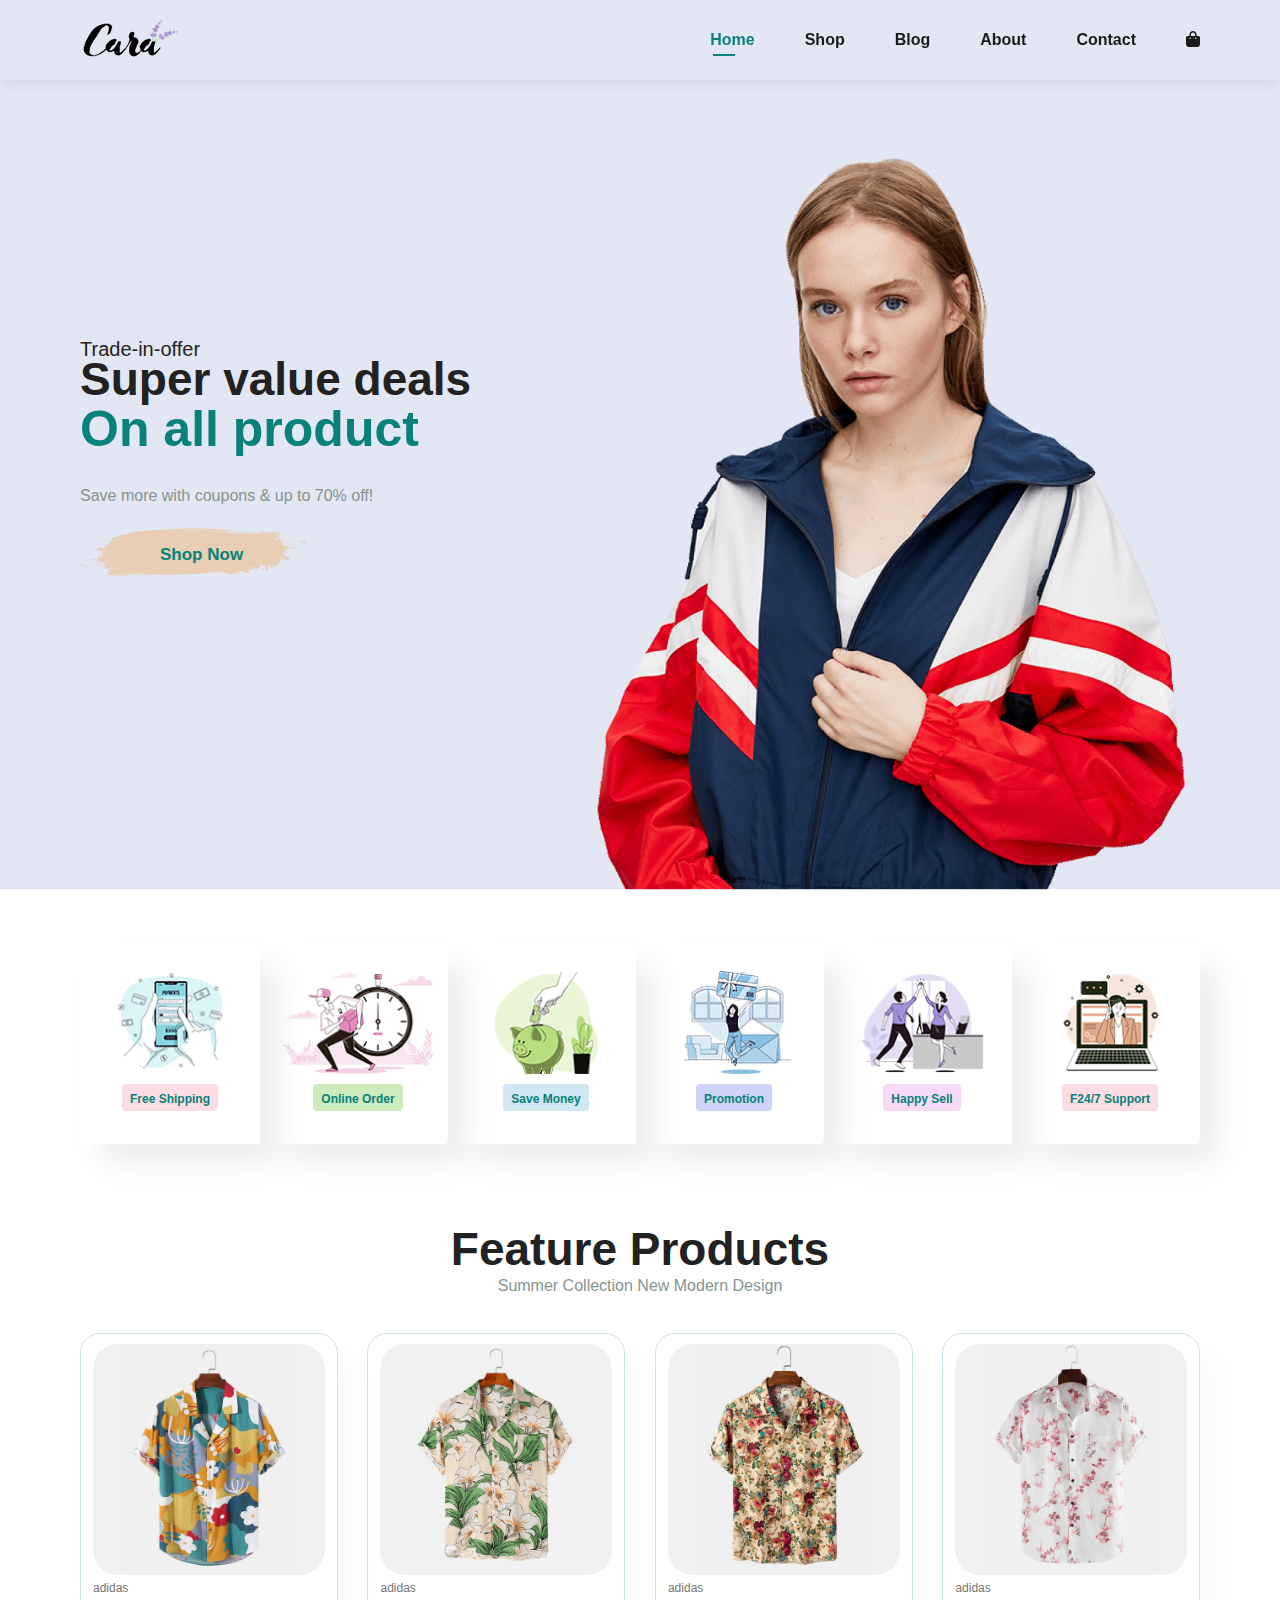
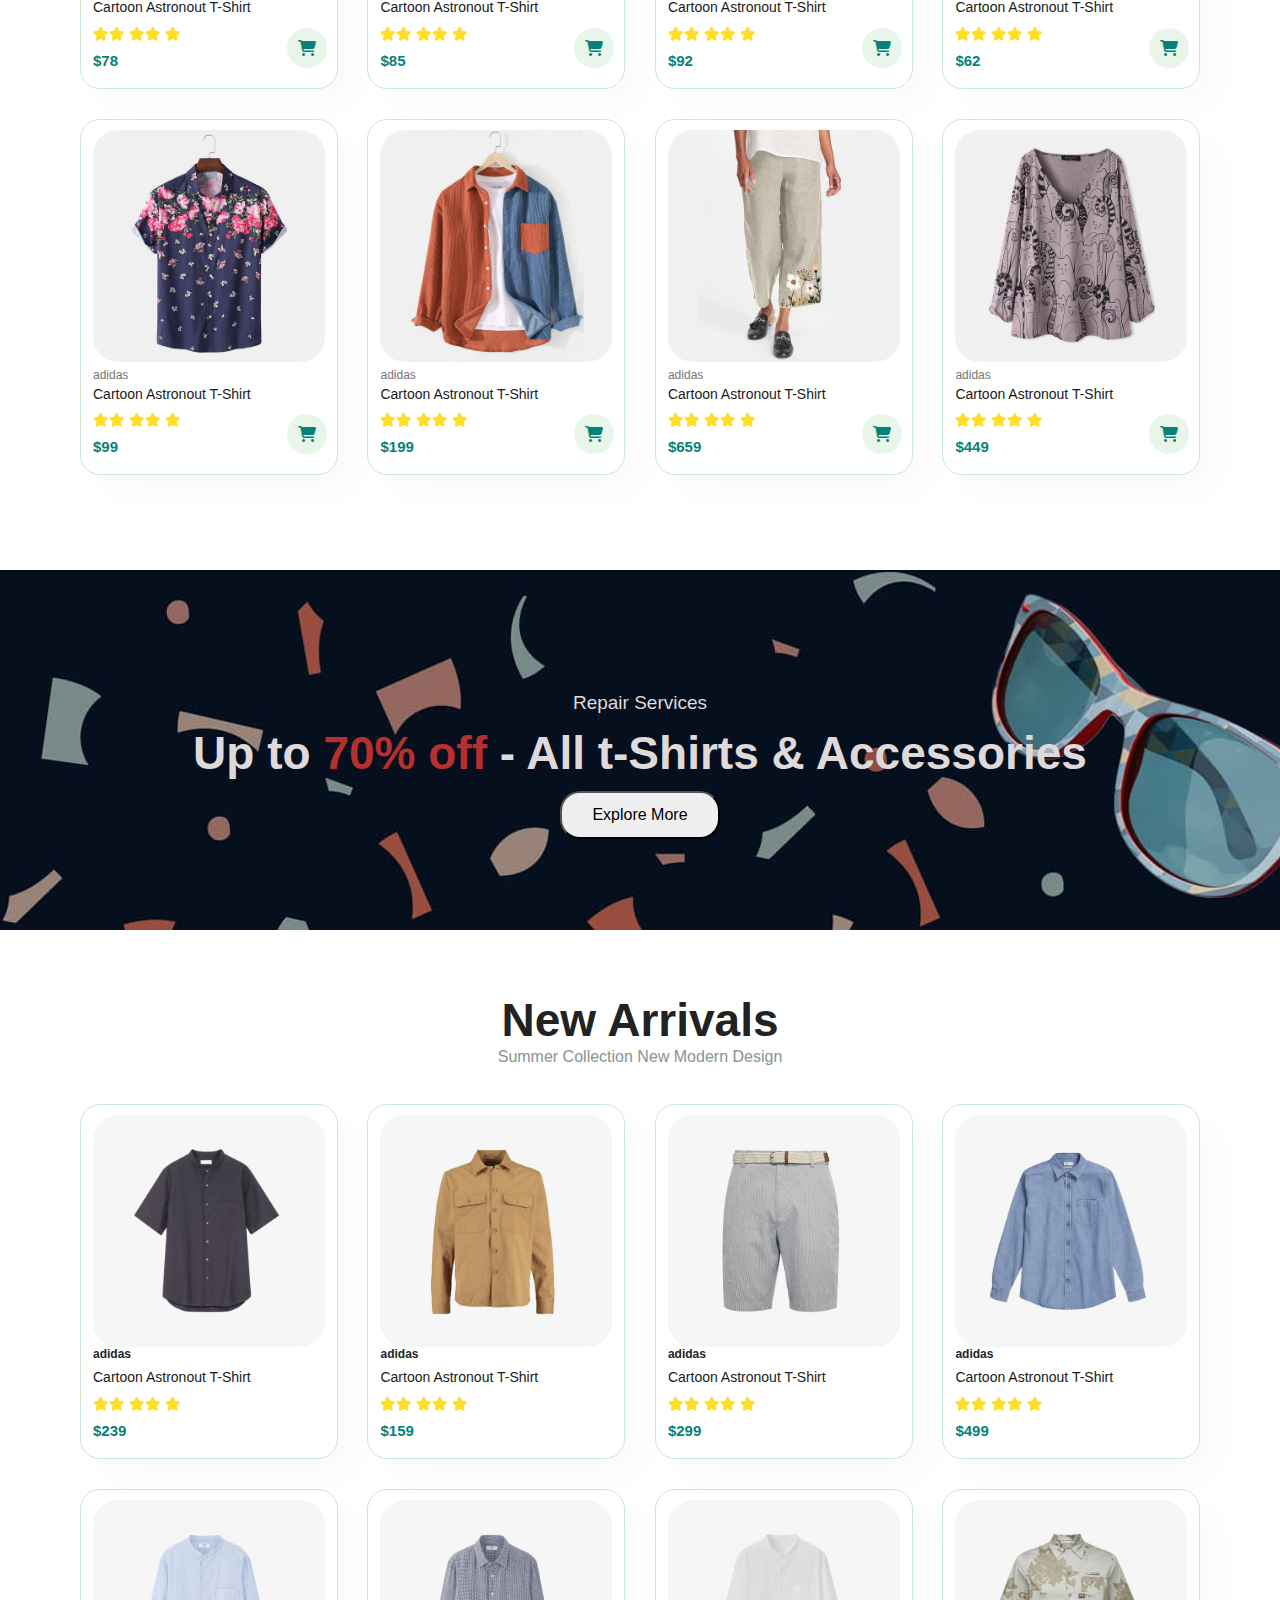
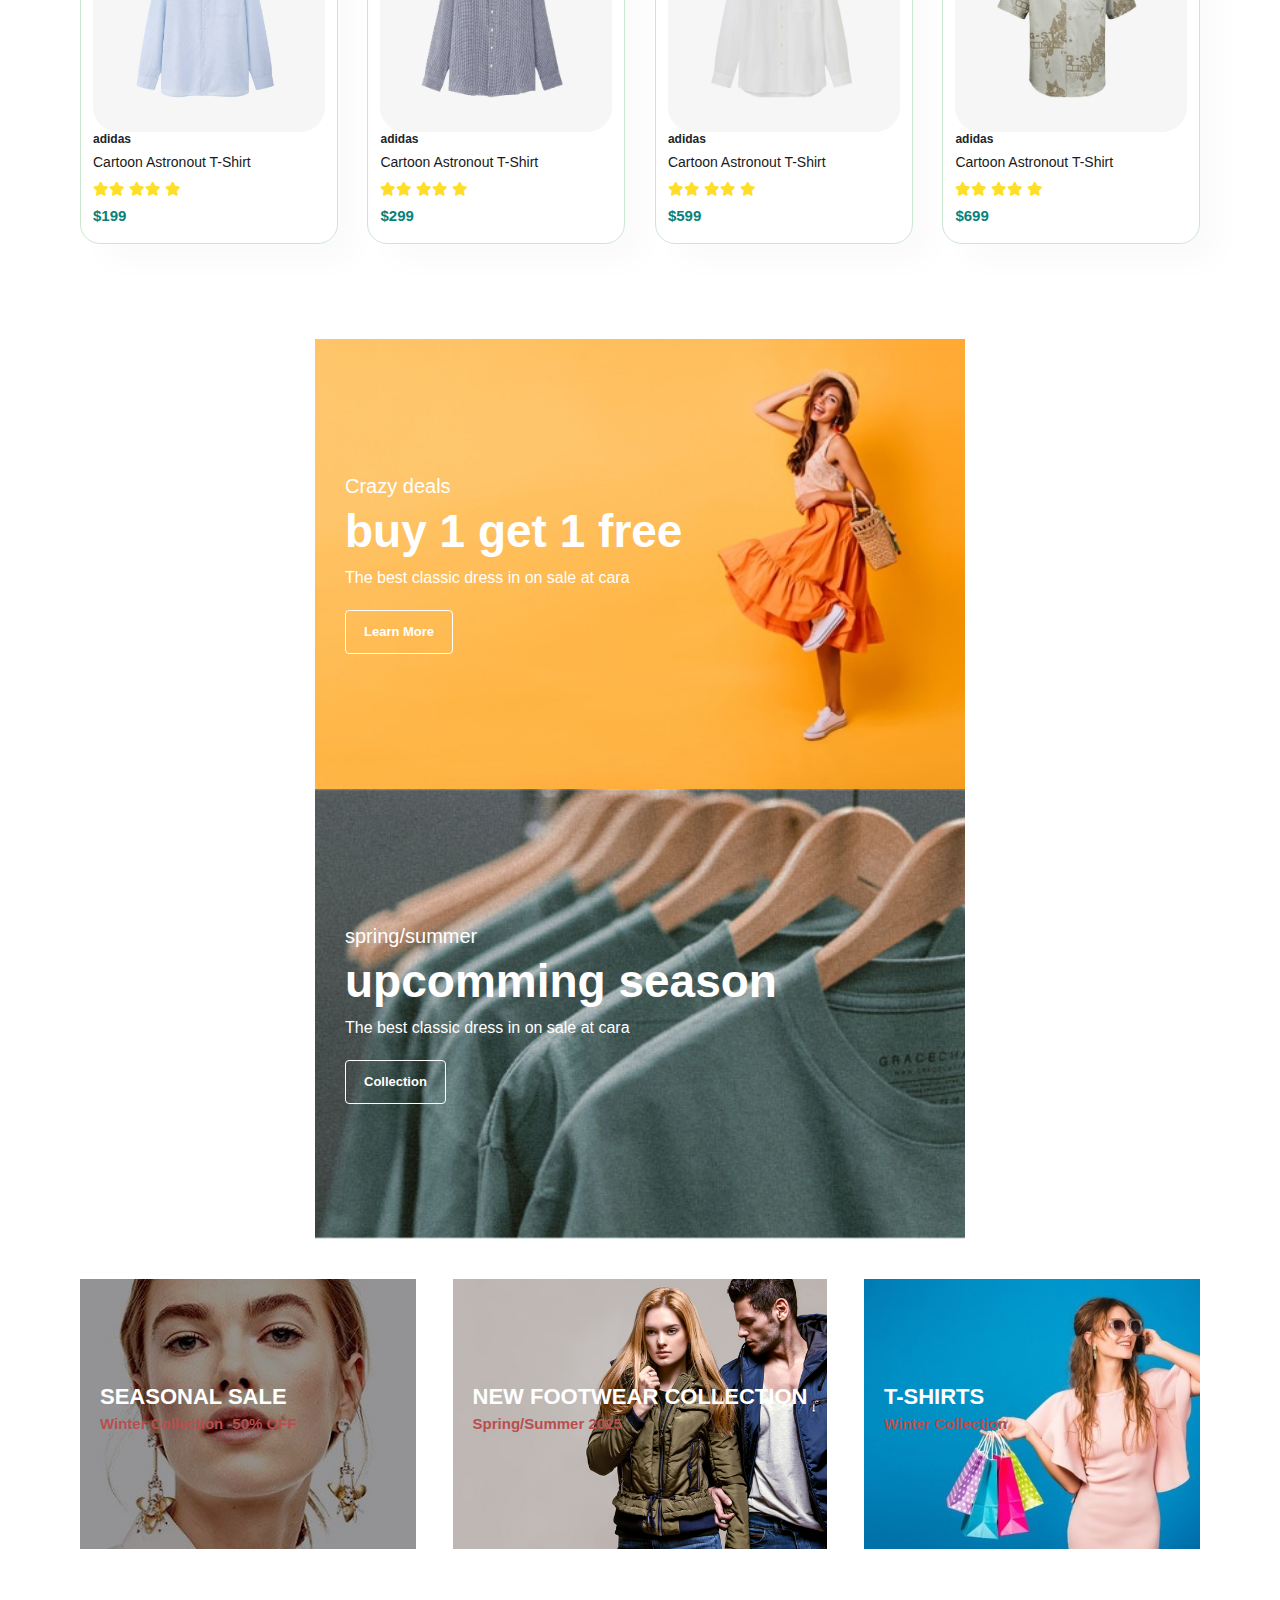
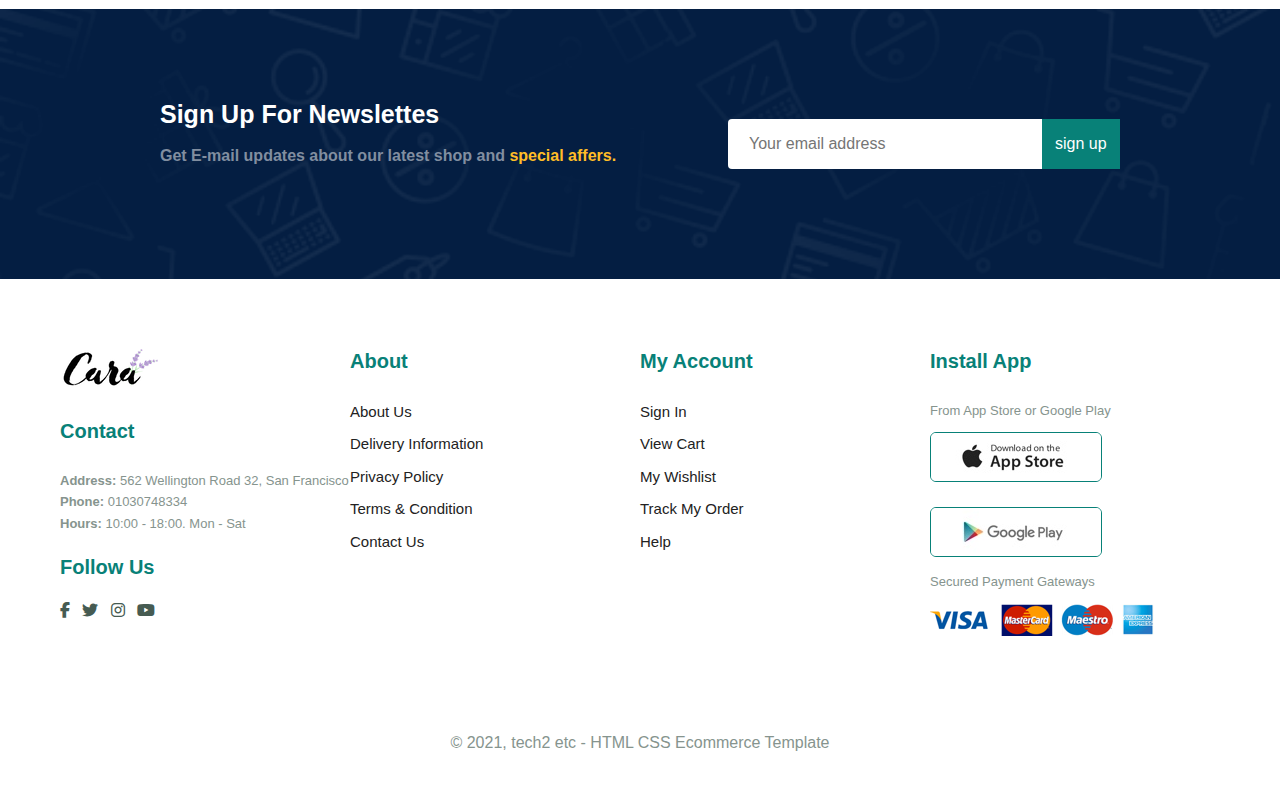
<file: index.html>
<!DOCTYPE html>
<html lang="en">
<head>
  <meta charset="UTF-8" />
  <meta name="viewport" content="width=device-width, initial-scale=1.0" />
  <title>Mohamed's Portfolio</title>
  <link href="https://cdnjs.cloudflare.com/ajax/libs/font-awesome/6.5.0/css/all.min.css" rel="stylesheet">
  <link href="https://cdn.jsdelivr.net/npm/bootstrap@5.3.0/dist/css/bootstrap.min.css" rel="stylesheet">
  <link rel="stylesheet" href="./css/ghazal.css">

</head>
<body>
  <section id="header">
    <a href="#"><img src="images/product/logo.png" class="logo" alt=""></a>
    <div >
      <ul id="navbar">
        <li><a class="active" href="index.html">Home</a></li>
        <li><a href="shop.html">Shop</a></li>
        <li><a href="blog.html">Blog</a></li>
        <li><a href="about.html">About</a></li>
        <li><a href="contact.html">Contact</a></li>
        <li id="bag"><a href="cart.html"><i class="fa-solid fa-bag-shopping"></i></a></li>
        <a href="#" id="close"><i class="fa-solid fa-xmark"></i></a>
      </ul>
    </div>
    <div id="mobile">
      <i class="fa-solid fa-bag-shopping"></i>
      <i id="bar" class="fas fa-outdent"></i>
    </div>
  </section>

  <section id="hero">
    
      <h4>Trade-in-offer</h4>
      <h2>Super value deals</h2>
      <h1 class="green">On all product</h1>
      <p>Save more with coupons & up to 70% off!</p>
      <button>Shop Now</button>
      
   
  </section>

  <section id="feature" class="section-p1">
    <div class="fe-box">
      <img src="images/features/f1.png" alt="">
      <h6>Free Shipping</h6>
    </div>

    <div class="fe-box">
     <img src="images/features/f2.png" alt="">
      <h6>Online Order</h6>
    </div>

    <div class="fe-box">
      <img src="images/features/f3.png" alt="">
      <h6>Save Money</h6>
    </div>

    <div class="fe-box">
      <img src="images/features/f4.png" alt="">
      <h6>Promotion</h6>
    </div>

    <div class="fe-box">
     <img src="images/features/f5.png" alt="">
      <h6>Happy Sell</h6>
    </div>

    <div class="fe-box">
       <img src="images/features/f6.png" alt="">
      <h6>F24/7 Support</h6>
    </div>
  
  </section>

 <section id="product" class="section-p1">
  <h2>Feature Products</h2>
  <p>Summer Collection New Modern Design</p>

  <div class="pro-con">
    <div class="pro" data-id="1" onclick="window.location.href='sproduct.html?product=1';">
      <img src="images/product/f1.jpg" alt="">
      <div class="dis">
        <span>adidas</span>
        <h5>Cartoon Astronout T-Shirt</h5>
        <div class="sta">
          <i class="fas fa-star"></i><i class="fas fa-star"></i>
          <i class="fas fa-star"></i><i class="fas fa-star"></i>
          <i class="fas fa-star"></i>
        </div>
        <h4 class="price"></h4>
      </div>
      <a href=""><i class="fa-solid fa-cart-shopping v"></i></a>
    </div>

    <div class="pro" data-id="2" onclick="window.location.href='sproduct.html?product=2';">
      <img src="images/product/f2.jpg" alt="">
      <div class="dis">
        <span>adidas</span>
        <h5>Cartoon Astronout T-Shirt</h5>
        <div class="sta">
          <i class="fas fa-star"></i><i class="fas fa-star"></i>
          <i class="fas fa-star"></i><i class="fas fa-star"></i>
          <i class="fas fa-star"></i>
        </div>
        <h4 class="price"></h4>
      </div>
      <a href=""><i class="fa-solid fa-cart-shopping v"></i></a>
    </div>

    <div class="pro" data-id="3" onclick="window.location.href='sproduct.html?product=3';">
      <img src="images/product/f3.jpg" alt="">
      <div class="dis">
        <span>adidas</span>
        <h5>Cartoon Astronout T-Shirt</h5>
        <div class="sta">
          <i class="fas fa-star"></i><i class="fas fa-star"></i>
          <i class="fas fa-star"></i><i class="fas fa-star"></i>
          <i class="fas fa-star"></i>
        </div>
        <h4 class="price"></h4>
      </div>
      <a href=""><i class="fa-solid fa-cart-shopping v"></i></a>
    </div>

    <div class="pro" data-id="4" onclick="window.location.href='sproduct.html?product=4';">
      <img src="images/product/f4.jpg" alt="">
      <div class="dis">
        <span>adidas</span>
        <h5>Cartoon Astronout T-Shirt</h5>
        <div class="sta">
          <i class="fas fa-star"></i><i class="fas fa-star"></i>
          <i class="fas fa-star"></i><i class="fas fa-star"></i>
          <i class="fas fa-star"></i>
        </div>
        <h4 class="price"></h4>
      </div>
      <a href=""><i class="fa-solid fa-cart-shopping v"></i></a>
    </div>

    <div class="pro" data-id="5" onclick="window.location.href='sproduct.html?product=5';">
      <img src="images/product/f5.jpg" alt="">
      <div class="dis">
        <span>adidas</span>
        <h5>Cartoon Astronout T-Shirt</h5>
        <div class="sta">
          <i class="fas fa-star"></i><i class="fas fa-star"></i>
          <i class="fas fa-star"></i><i class="fas fa-star"></i>
          <i class="fas fa-star"></i>
        </div>
        <h4 class="price"></h4>
      </div>
      <a href=""><i class="fa-solid fa-cart-shopping v"></i></a>
    </div>

    <div class="pro" data-id="6" onclick="window.location.href='sproduct.html?product=6';">
      <img src="images/product/f6.jpg" alt="">
      <div class="dis">
        <span>adidas</span>
        <h5>Cartoon Astronout T-Shirt</h5>
        <div class="sta">
          <i class="fas fa-star"></i><i class="fas fa-star"></i>
          <i class="fas fa-star"></i><i class="fas fa-star"></i>
          <i class="fas fa-star"></i>
        </div>
        <h4 class="price"></h4>
      </div>
      <a href=""><i class="fa-solid fa-cart-shopping v"></i></a>
    </div>

    <div class="pro" data-id="7" onclick="window.location.href='sproduct.html?product=7';">
      <img src="images/product/f7.jpg" alt="">
      <div class="dis">
        <span>adidas</span>
        <h5>Cartoon Astronout T-Shirt</h5>
        <div class="sta">
          <i class="fas fa-star"></i><i class="fas fa-star"></i>
          <i class="fas fa-star"></i><i class="fas fa-star"></i>
          <i class="fas fa-star"></i>
        </div>
        <h4 class="price"></h4>
      </div>
      <a href=""><i class="fa-solid fa-cart-shopping v"></i></a>
    </div>

    <div class="pro" data-id="8" onclick="window.location.href='sproduct.html?product=8';">
      <img src="images/product/f8.jpg" alt="">
      <div class="dis">
        <span>adidas</span>
        <h5>Cartoon Astronout T-Shirt</h5>
        <div class="sta">
          <i class="fas fa-star"></i><i class="fas fa-star"></i>
          <i class="fas fa-star"></i><i class="fas fa-star"></i>
          <i class="fas fa-star"></i>
        </div>
        <h4 class="price"></h4>
      </div>
      <a href=""><i class="fa-solid fa-cart-shopping v"></i></a>
    </div>
  </div>
</section>

  
  <section id="bannar" class="section-m1">
    <h4>Repair Services</h4>
    <h2>Up to <span>70% off</span> - All t-Shirts & Accessories</h2>
    <button>Explore More</button>
  </section>

  <section id="product" class="section-p1">
  <h2>New Arrivals</h2>
  <p>Summer Collection New Modern Design</p>
  <div class="pro-con">

    <div class="pro" data-id="9" onclick="window.location.href='sproduct.html?product=9';">
      <img src="images/product/n8.jpg" alt="">
      <div class="dis">
        <h6>adidas</h6>
        <h5>Cartoon Astronout T-Shirt</h5>
        <div class="sta">
          <i class="fas fa-star"></i><i class="fas fa-star"></i>
          <i class="fas fa-star"></i><i class="fas fa-star"></i>
          <i class="fas fa-star"></i>
        </div>
        <h4 class="price"></h4>
      </div>
    </div>

    <div class="pro" data-id="10" onclick="window.location.href='sproduct.html?product=10';">
      <img src="images/product/n7.jpg" alt="">
      <div class="dis">
        <h6>adidas</h6>
        <h5>Cartoon Astronout T-Shirt</h5>
        <div class="sta">
          <i class="fas fa-star"></i><i class="fas fa-star"></i>
          <i class="fas fa-star"></i><i class="fas fa-star"></i>
          <i class="fas fa-star"></i>
        </div>
        <h4 class="price"></h4>
      </div>
    </div>

    <div class="pro" data-id="11" onclick="window.location.href='sproduct.html?product=11';">
      <img src="images/product/n6.jpg" alt="">
      <div class="dis">
        <h6>adidas</h6>
        <h5>Cartoon Astronout T-Shirt</h5>
        <div class="sta">
          <i class="fas fa-star"></i><i class="fas fa-star"></i>
          <i class="fas fa-star"></i><i class="fas fa-star"></i>
          <i class="fas fa-star"></i>
        </div>
        <h4 class="price"></h4>
      </div>
    </div>

    <div class="pro" data-id="12" onclick="window.location.href='sproduct.html?product=12';">
      <img src="images/product/n5.jpg" alt="">
      <div class="dis">
        <h6>adidas</h6>
        <h5>Cartoon Astronout T-Shirt</h5>
        <div class="sta">
          <i class="fas fa-star"></i><i class="fas fa-star"></i>
          <i class="fas fa-star"></i><i class="fas fa-star"></i>
          <i class="fas fa-star"></i>
        </div>
        <h4 class="price"></h4>
      </div>
    </div>

    <div class="pro" data-id="13" onclick="window.location.href='sproduct.html?product=13';">
      <img src="images/product/n1.jpg" alt="">
      <div class="dis">
        <h6>adidas</h6>
        <h5>Cartoon Astronout T-Shirt</h5>
        <div class="sta">
          <i class="fas fa-star"></i><i class="fas fa-star"></i>
          <i class="fas fa-star"></i><i class="fas fa-star"></i>
          <i class="fas fa-star"></i>
        </div>
        <h4 class="price"></h4>
      </div>
    </div>

    <div class="pro" data-id="14" onclick="window.location.href='sproduct.html?product=14';">
      <img src="images/product/n2.jpg" alt="">
      <div class="dis">
        <h6>adidas</h6>
        <h5>Cartoon Astronout T-Shirt</h5>
        <div class="sta">
          <i class="fas fa-star"></i><i class="fas fa-star"></i>
          <i class="fas fa-star"></i><i class="fas fa-star"></i>
          <i class="fas fa-star"></i>
        </div>
        <h4 class="price"></h4>
      </div>
    </div>

    <div class="pro" data-id="15" onclick="window.location.href='sproduct.html?product=15';">
      <img src="images/product/n3.jpg" alt="">
      <div class="dis">
        <h6>adidas</h6>
        <h5>Cartoon Astronout T-Shirt</h5>
        <div class="sta">
          <i class="fas fa-star"></i><i class="fas fa-star"></i>
          <i class="fas fa-star"></i><i class="fas fa-star"></i>
          <i class="fas fa-star"></i>
        </div>
        <h4 class="price"></h4>
      </div>
    </div>

    <div class="pro" data-id="16" onclick="window.location.href='sproduct.html?product=16';">
      <img src="images/product/n4.jpg" alt="">
      <div class="dis">
        <h6>adidas</h6>
        <h5>Cartoon Astronout T-Shirt</h5>
        <div class="sta">
          <i class="fas fa-star"></i><i class="fas fa-star"></i>
          <i class="fas fa-star"></i><i class="fas fa-star"></i>
          <i class="fas fa-star"></i>
        </div>
        <h4 class="price"></h4>
      </div>
    </div>

  </div>
</section>


  <section id="sm-bannar" class="section-p1">
    <div class="bannar-box">
      <h4>Crazy deals</h4>
      <h2>buy 1 get 1 free</h2>
      <span>The best classic dress in on sale at cara</span>
      <button class="white">Learn More</button>
    </div>
    <div class="bannar-box bannar-box2">
      <h4>spring/summer</h4>
      <h2>upcomming season </h2>
      <span>The best classic dress in on sale at cara</span>
      <button class="white">Collection</button>
    </div>
  </section>

  <section id="bannar-3">

    <div class="bannar-box">
      <h2>SEASONAL SALE </h2>
      <h3>Winter Collection -50% OFF</h3>
    </div>
    <div class="bannar-box bannar-box2">
      <h2>NEW FOOTWEAR COLLECTION </h2>
      <h3>Spring/Summer 2025</h3>
    </div>
    <div class="bannar-box bannar-box3">
      <h2>T-SHIRTS</h2>
      <h3>Winter Collection </h3>
    </div>

  </section>

  <section id="newletter" class="section-m1 section-p1">
   <div class="newstext">
     <h4>Sign Up For Newslettes</h4>
    <p>Get E-mail updates about our latest shop and <span>special affers.</span></p>
   </div>
   <div class="form">
    <input type="text" placeholder="Your email address">
    <button class="normal">sign up</button>
   </div>
    
  </section>

  <footer id="section-p1" class="footer">
  <div class="con">

    <div class="col">
      <img class="logo" src="images/product/logo.png" alt="">
      <h4>Contact</h4>
      <p><strong>Address: </strong>562 Wellington Road 32, San Francisco</p>
      <p><strong>Phone: </strong>01030748334</p>
      <p><strong>Hours: </strong>10:00 - 18:00. Mon - Sat</p>
      <div class="follow">
        <h4>Follow Us</h4>
        <div class="icon">
          <i class="fab fa-facebook-f"></i>
          <i class="fab fa-twitter"></i>
          <i class="fab fa-instagram"></i>
          <i class="fab fa-youtube"></i>
        </div>
      </div>
    </div>

    <div class="col">
      <h4>About</h4>
      <a href="#">About Us</a>
      <a href="#">Delivery Information</a>
      <a href="#">Privacy Policy</a>
      <a href="#">Terms & Condition</a>
      <a href="#">Contact Us</a>
    </div>

    <div class="col">
      <h4>My Account</h4>
      <a href="#">Sign In</a>
      <a href="#">View Cart</a>
      <a href="#">My Wishlist</a>
      <a href="#">Track My Order</a>
      <a href="#">Help</a>
    </div>

    <div class="col install">
      <h4>Install App</h4>
      <p>From App Store or Google Play</p>
      <div class="rows">
        <img src="images/pay/app.jpg" alt="">
        <img src="images/pay/play.jpg" alt="">
      </div>
      <p>Secured Payment Gateways</p>
      <img src="images/pay/pay.png" alt="">
    </div>
  </div>

  <div class="copy">
    <p>© 2021, tech2 etc - HTML CSS Ecommerce Template</p>
  </div>
</footer>

  <script src="main.js"></script>
</body>
</html>
</file>
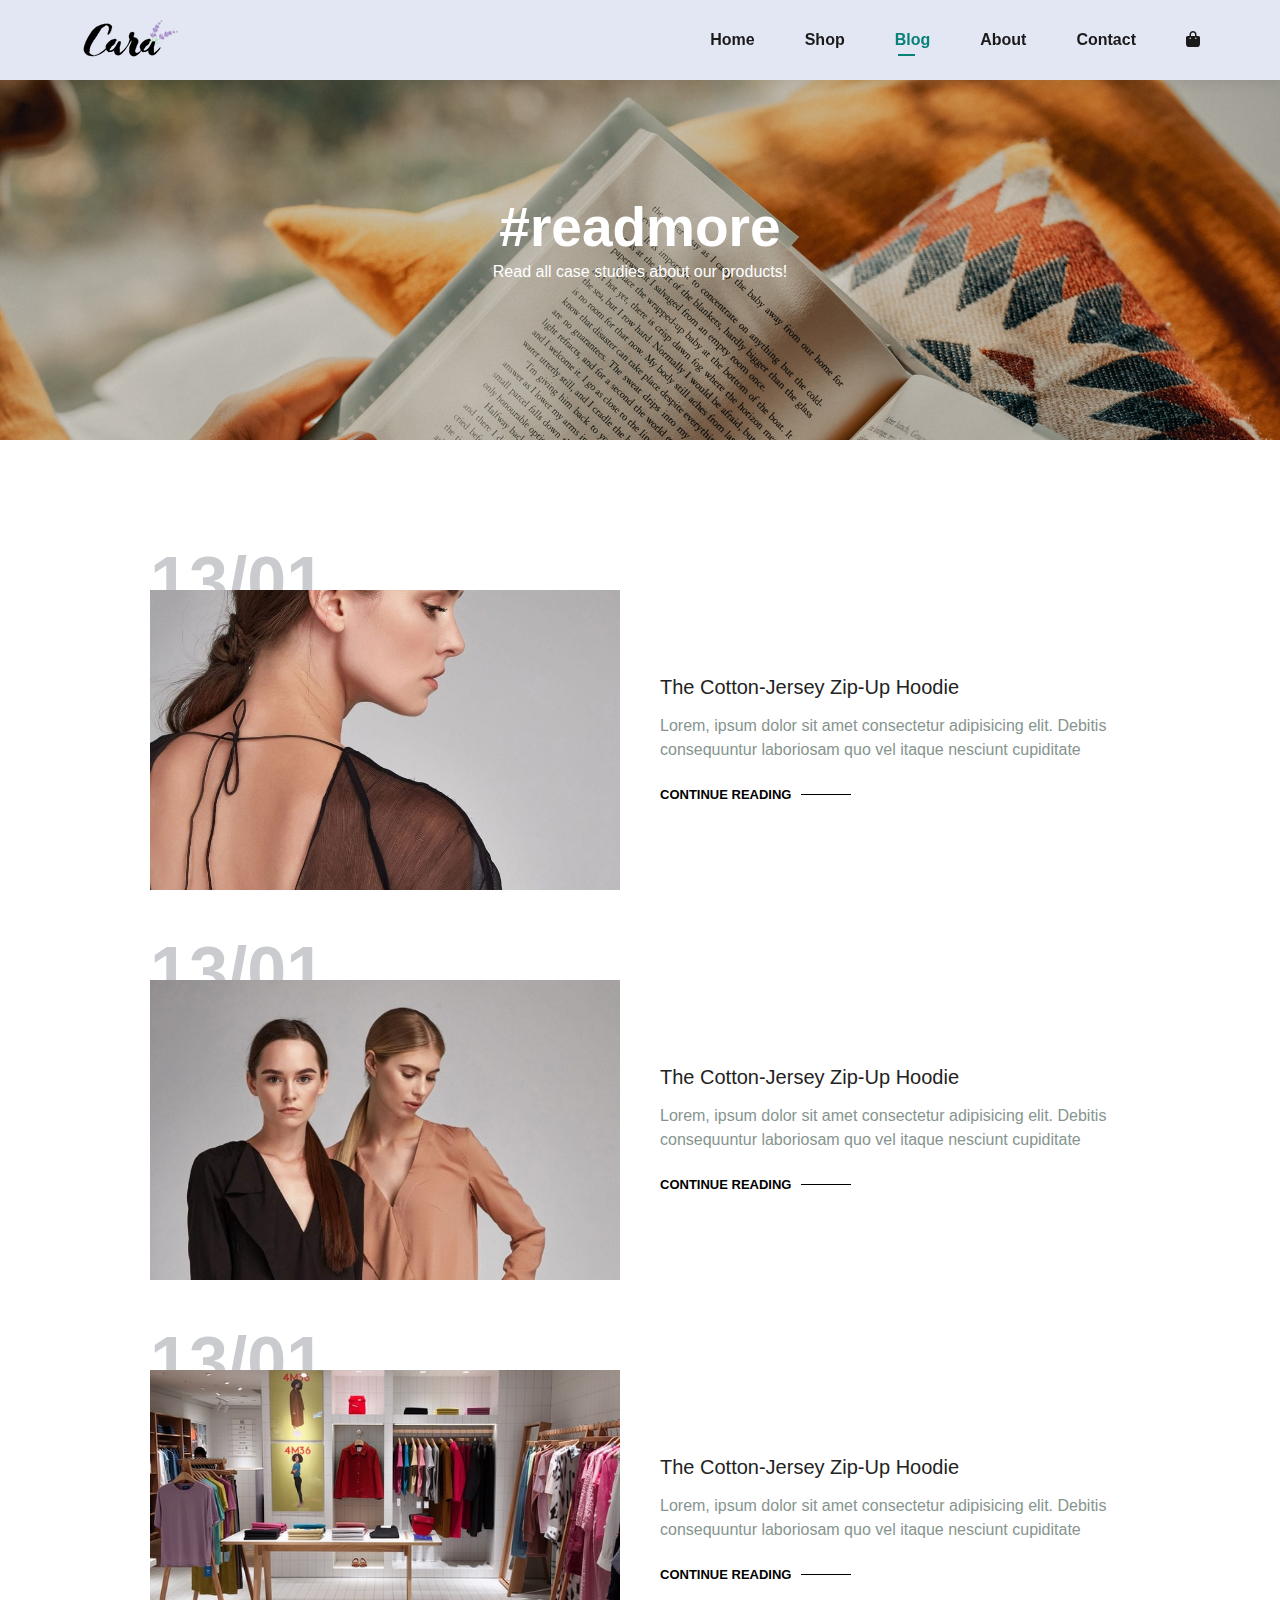
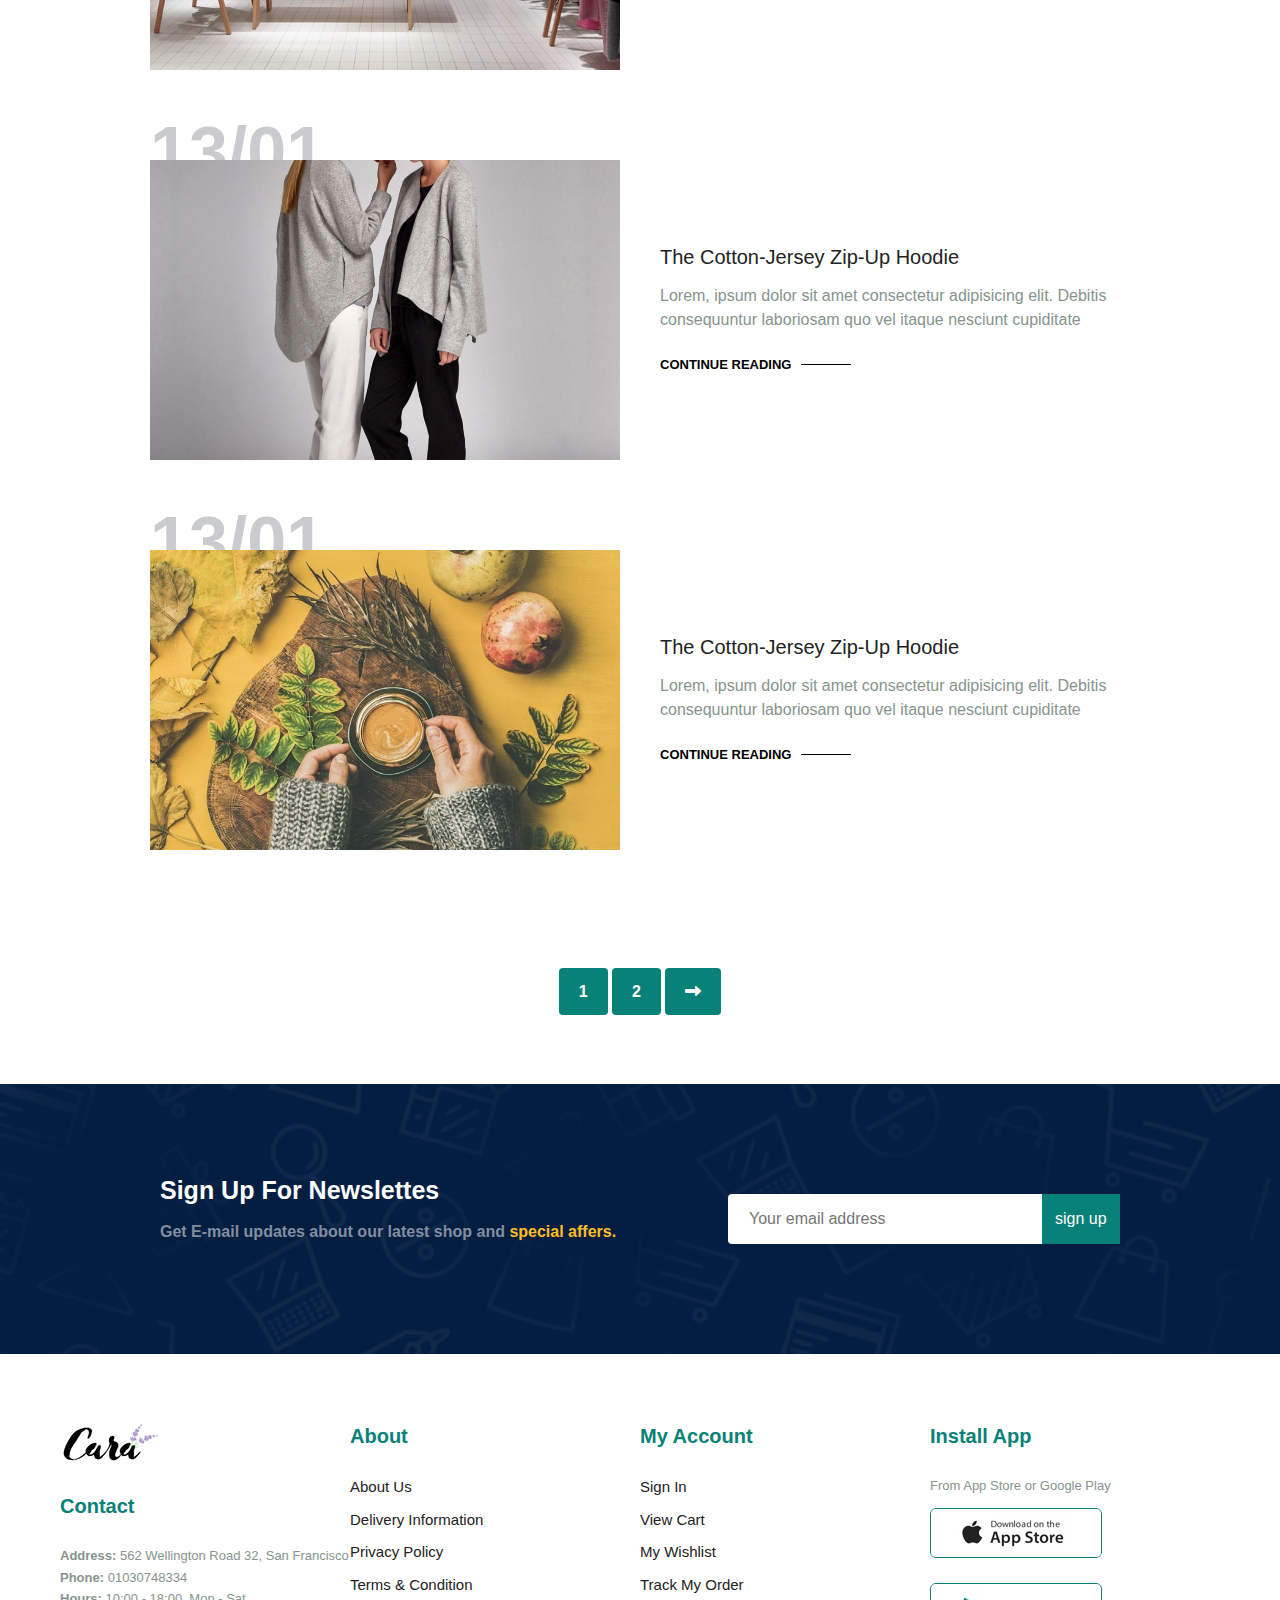
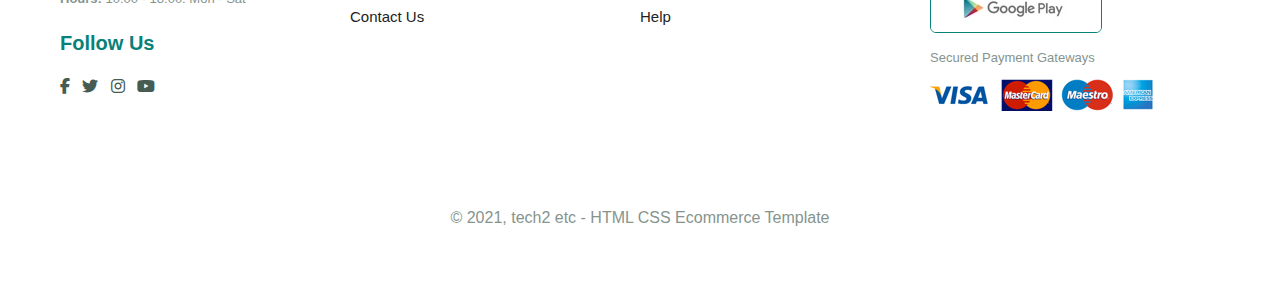
<file: blog.html>
<!DOCTYPE html>
<html lang="en">
<head>
  <meta charset="UTF-8" />
  <meta name="viewport" content="width=device-width, initial-scale=1.0" />
  <title>Mohamed's Portfolio</title>
  <link href="https://cdnjs.cloudflare.com/ajax/libs/font-awesome/6.5.0/css/all.min.css" rel="stylesheet">
  <link href="https://cdn.jsdelivr.net/npm/bootstrap@5.3.0/dist/css/bootstrap.min.css" rel="stylesheet">
  <link rel="stylesheet" href="./css/ghazal.css">

</head>
<body>
  <section id="header">
    <a href="#"><img src="images/product/logo.png" class="logo" alt=""></a>
    <div >
      <ul id="navbar">
        <li><a href="index.html">Home</a></li>
        <li><a  href="shop.html">Shop</a></li>
        <li><a class="active" href="blog.html">Blog</a></li>
        <li><a href="about.html">About</a></li>
        <li><a href="contact.html">Contact</a></li>
        <li id="bag"><a href="cart.html"><i class="fa-solid fa-bag-shopping"></i></a></li>
        <a href="#" id="close"><i class="fa-solid fa-xmark"></i></a>
      </ul>
    </div>
    <div id="mobile">
      <i class="fa-solid fa-bag-shopping"></i>
      <i id="bar" class="fas fa-outdent"></i>
    </div>
  </section>

  <section id="blog-header">
    
     <h2>#readmore</h2>
     <p>Read all case studies about our products! </p>

  </section>
  
  <section id="blog" class="section-p1" >
    <div class="blog-box">
      <div class="blog-img">
        <img src="images/blog/b1.jpg" alt="">
      </div>
      <div class="blog-details">
        <h4>The Cotton-Jersey  Zip-Up Hoodie</h4>
        <p>Lorem, ipsum dolor sit amet consectetur adipisicing elit. Debitis consequuntur laboriosam quo vel itaque nesciunt cupiditate</p>
        <a href="#">CONTINUE READING</a>
      </div>
      <h1>13/01</h1>
    </div>
    <div class="blog-box">
      <div class="blog-img">
        <img src="images/blog/b2.jpg" alt="">
      </div>
      <div class="blog-details">
        <h4>The Cotton-Jersey  Zip-Up Hoodie</h4>
        <p>Lorem, ipsum dolor sit amet consectetur adipisicing elit. Debitis consequuntur laboriosam quo vel itaque nesciunt cupiditate</p>
        <a href="#">CONTINUE READING</a>
      </div>
      <h1>13/01</h1>
    </div>
    <div class="blog-box">
      <div class="blog-img">
        <img src="images/blog/b3.jpg" alt="">
      </div>
      <div class="blog-details">
        <h4>The Cotton-Jersey  Zip-Up Hoodie</h4>
        <p>Lorem, ipsum dolor sit amet consectetur adipisicing elit. Debitis consequuntur laboriosam quo vel itaque nesciunt cupiditate</p>
        <a href="#">CONTINUE READING</a>
      </div>
      <h1>13/01</h1>
    </div>
    <div class="blog-box">
      <div class="blog-img">
        <img src="images/blog/b4.jpg" alt="">
      </div>
      <div class="blog-details">
        <h4>The Cotton-Jersey  Zip-Up Hoodie</h4>
        <p>Lorem, ipsum dolor sit amet consectetur adipisicing elit. Debitis consequuntur laboriosam quo vel itaque nesciunt cupiditate</p>
        <a href="#">CONTINUE READING</a>
      </div>
      <h1>13/01</h1>
    </div>
    <div class="blog-box">
      <div class="blog-img">
        <img src="images/blog/b6.jpg" alt="">
      </div>
      <div class="blog-details">
        <h4>The Cotton-Jersey  Zip-Up Hoodie</h4>
        <p>Lorem, ipsum dolor sit amet consectetur adipisicing elit. Debitis consequuntur laboriosam quo vel itaque nesciunt cupiditate</p>
        <a href="#">CONTINUE READING</a>
      </div>
      <h1>13/01</h1>
    </div>
  </section>
  
  <section id="pagination" class="section-p1">
    <a href="#">1</a>
    <a href="#">2</a>
    <a href="#"><i class="fa-solid fa-right-long"></i></a>
  </section>

  <section id="newletter" class="section-m1 section-p1">
   <div class="newstext">
     <h4>Sign Up For Newslettes</h4>
    <p>Get E-mail updates about our latest shop and <span>special affers.</span></p>
   </div>
   <div class="form">
    <input type="text" placeholder="Your email address">
    <button class="normal">sign up</button>
   </div>
    
  </section>

  <footer id="section-p1" class="footer">
  <div class="con">

    <div class="col">
      <img class="logo" src="images/product/logo.png" alt="">
      <h4>Contact</h4>
      <p><strong>Address: </strong>562 Wellington Road 32, San Francisco</p>
      <p><strong>Phone: </strong>01030748334</p>
      <p><strong>Hours: </strong>10:00 - 18:00. Mon - Sat</p>
      <div class="follow">
        <h4>Follow Us</h4>
        <div class="icon">
          <i class="fab fa-facebook-f"></i>
          <i class="fab fa-twitter"></i>
          <i class="fab fa-instagram"></i>
          <i class="fab fa-youtube"></i>
        </div>
      </div>
    </div>

    <div class="col">
      <h4>About</h4>
      <a href="#">About Us</a>
      <a href="#">Delivery Information</a>
      <a href="#">Privacy Policy</a>
      <a href="#">Terms & Condition</a>
      <a href="#">Contact Us</a>
    </div>

    <div class="col">
      <h4>My Account</h4>
      <a href="#">Sign In</a>
      <a href="#">View Cart</a>
      <a href="#">My Wishlist</a>
      <a href="#">Track My Order</a>
      <a href="#">Help</a>
    </div>

    <div class="col install">
      <h4>Install App</h4>
      <p>From App Store or Google Play</p>
      <div class="rows">
        <img src="images/pay/app.jpg" alt="">
        <img src="images/pay/play.jpg" alt="">
      </div>
      <p>Secured Payment Gateways</p>
      <img src="images/pay/pay.png" alt="">
    </div>
  </div>

  <div class="copy">
    <p>© 2021, tech2 etc - HTML CSS Ecommerce Template</p>
  </div>
</footer>

  <script src="main.js"></script>
</body>
</html>
</file>
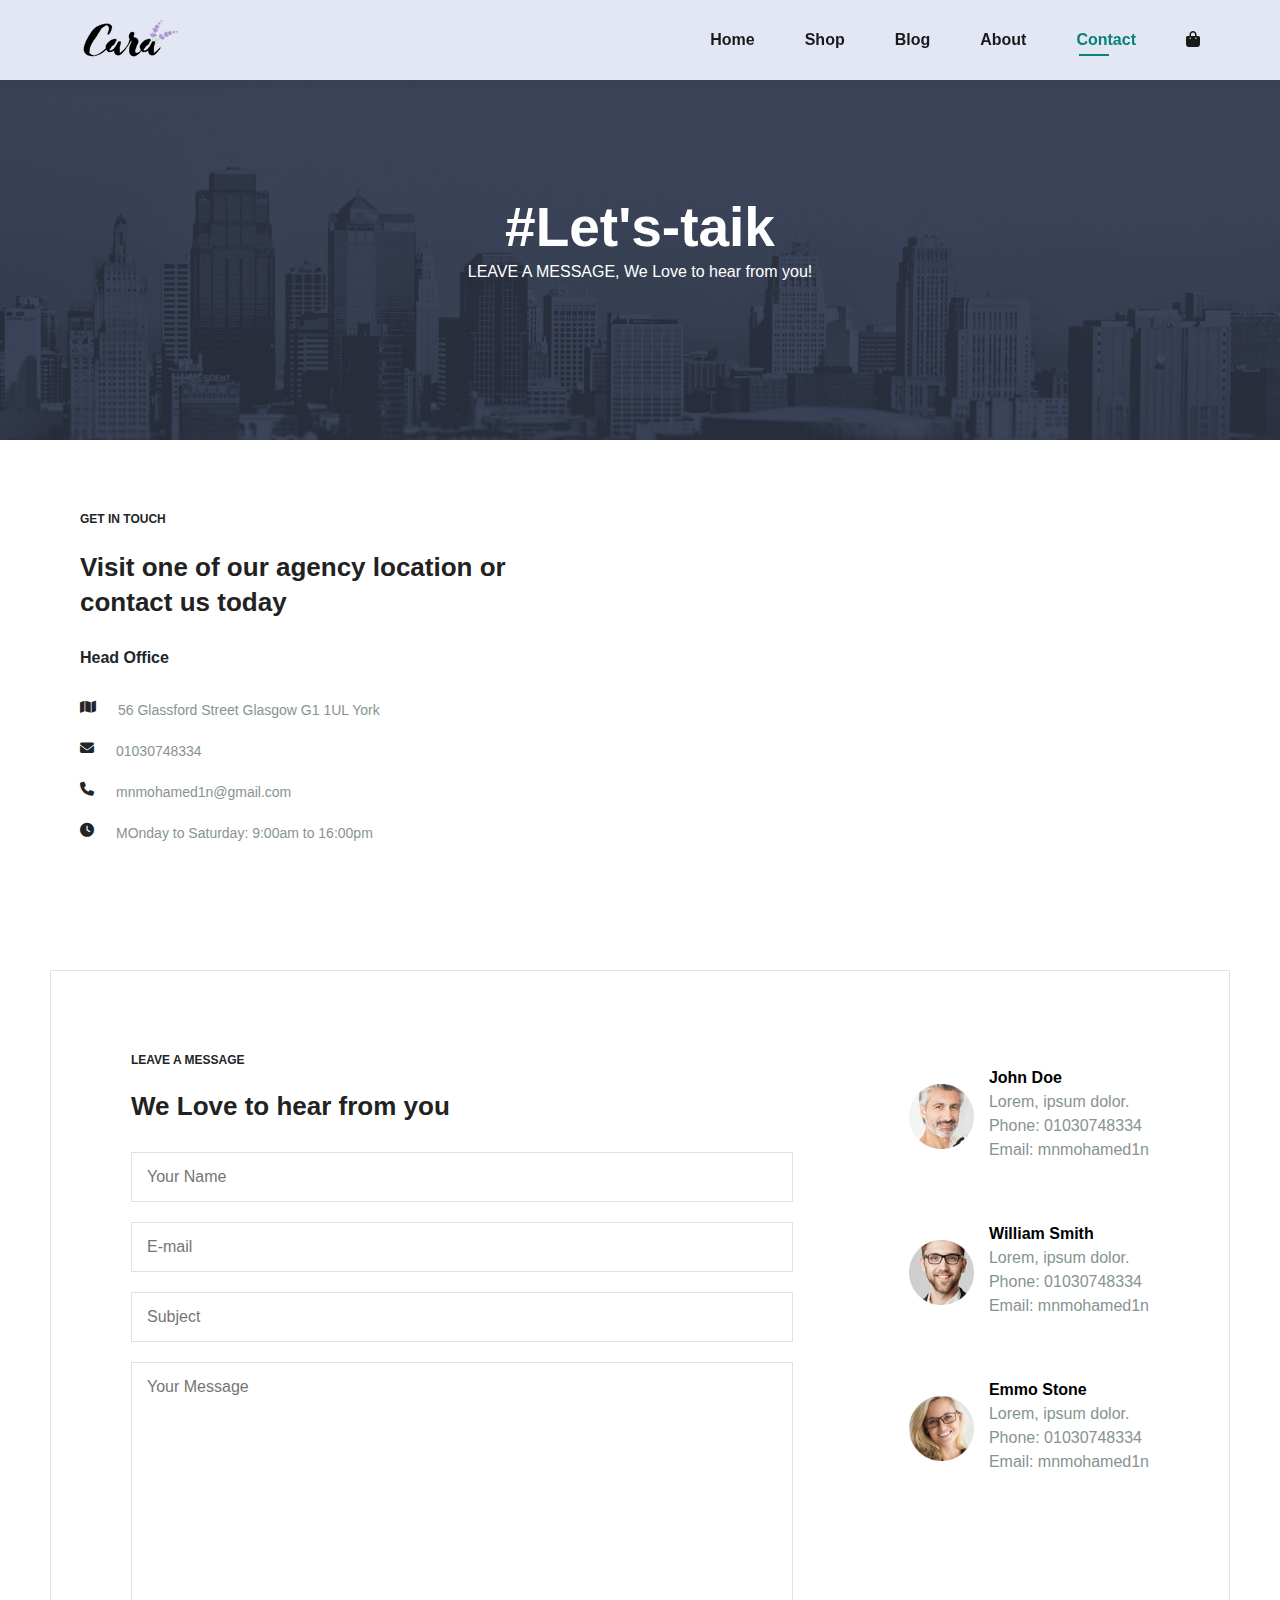
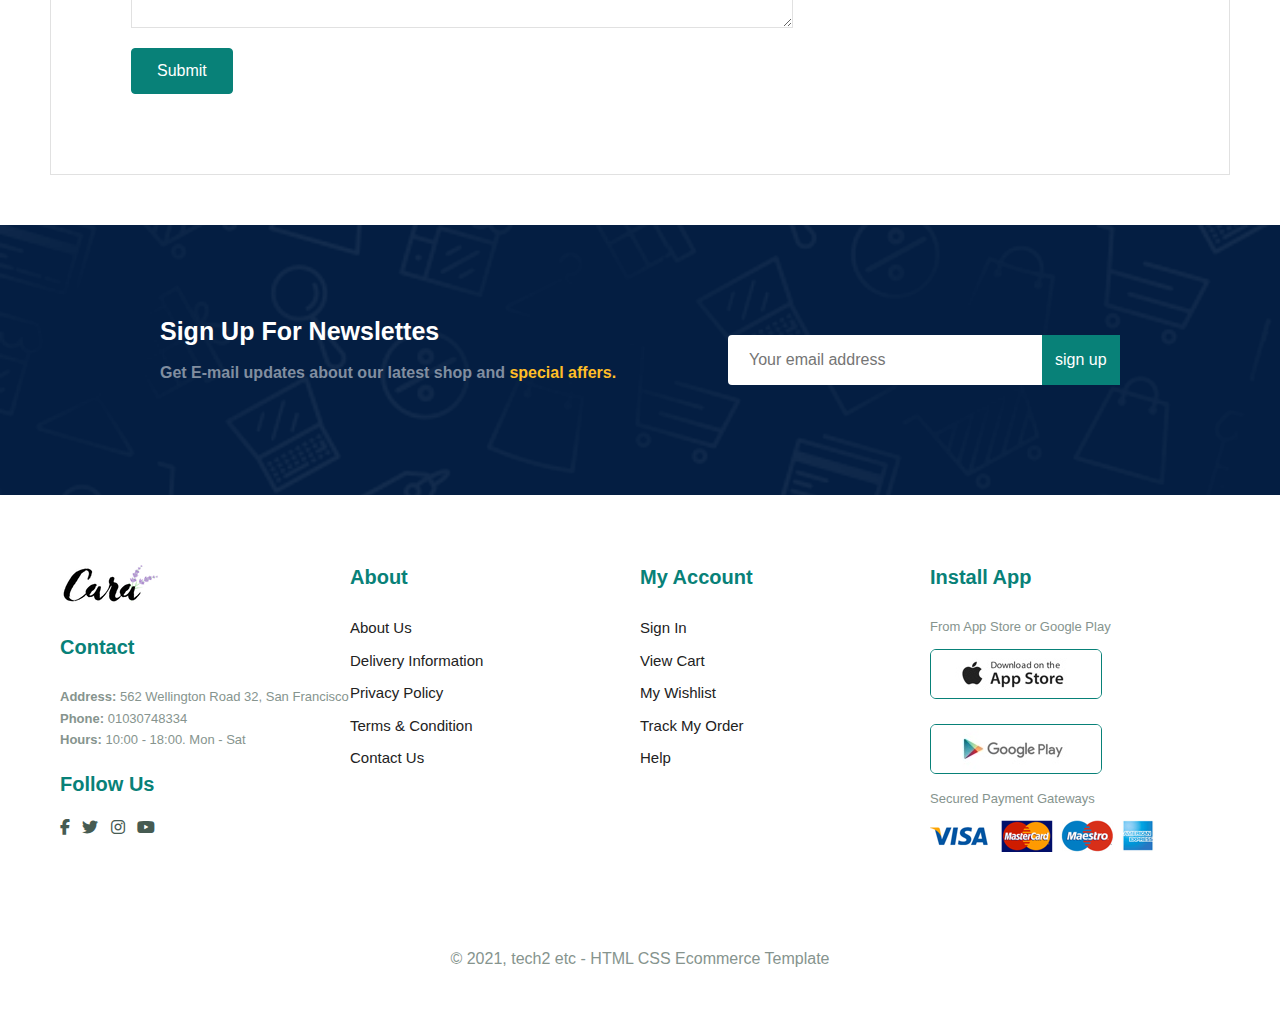
<file: contact.html>
<!DOCTYPE html>
<html lang="en">
<head>
  <meta charset="UTF-8" />
  <meta name="viewport" content="width=device-width, initial-scale=1.0" />
  <title>Mohamed's Portfolio</title>
  <link href="https://cdnjs.cloudflare.com/ajax/libs/font-awesome/6.5.0/css/all.min.css" rel="stylesheet">
  <link href="https://cdn.jsdelivr.net/npm/bootstrap@5.3.0/dist/css/bootstrap.min.css" rel="stylesheet">
  <link rel="stylesheet" href="./css/ghazal.css">

</head>
<body>
  <section id="header">
    <a href="#"><img src="images/product/logo.png" class="logo" alt=""></a>
    <div >
      <ul id="navbar">
        <li><a href="index.html">Home</a></li>
        <li><a  href="shop.html">Shop</a></li>
        <li><a  href="blog.html">Blog</a></li>
        <li><a href="about.html">About</a></li>
        <li><a class="active" href="contact.html">Contact</a></li>
        <li id="bag"><a href="cart.html"><i class="fa-solid fa-bag-shopping"></i></a></li>
        <a href="#" id="close"><i class="fa-solid fa-xmark"></i></a>
      </ul>
    </div>
    <div id="mobile">
      <i class="fa-solid fa-bag-shopping"></i>
      <i id="bar" class="fas fa-outdent"></i>
    </div>
  </section>

  <section id="blog-header" class="about-page">
    
     <h2>#Let's-taik</h2>
     <p>LEAVE A MESSAGE, We Love to hear from you! </p>

  </section>
  
  <section id="contact-details" class=" section-p1">
    <div class="details">
      <span>GET IN TOUCH</span>
      <h2>Visit one of our agency location or contact us today</h2>
      <h3>Head Office</h3>
      <div>
        <li>
          <i class="fa-solid fa-map"></i>
          <p>56 Glassford Street Glasgow G1 1UL York</p>
        </li>
        <li>
          <i class="fa-solid fa-envelope"></i>
          <p>01030748334</p>
        </li>
        <li>
          <i class="fa-solid fa-phone"></i>
          <p>mnmohamed1n@gmail.com</p>
        </li>
        <li>
          <i class="fa-solid fa-clock"></i>
          <p>MOnday to Saturday: 9:00am to 16:00pm</p>
        </li>
      </div>
    </div>
    <div class="map">
      <iframe src="https://www.google.com/maps/embed?pb=!1m18!1m12!1m3!1d13811.781399888672!2d31.359571441934428!3d30.067100948416062!2m3!1f0!2f0!3f0!3m2!1i1024!2i768!4f13.1!3m3!1m2!1s0x14583f04c2920f21%3A0xd9301d7277a2fddd!2sOxford%20School%20of%20Business!5e0!3m2!1sar!2seg!4v1759875336389!5m2!1sar!2seg" width="600" height="450" style="border:0;" allowfullscreen="" loading="lazy" referrerpolicy="no-referrer-when-downgrade"></iframe>
    </div>
  </section>

  <section id="form-details" >
    <form action="">
      <span>LEAVE A MESSAGE</span>
      <h2>We Love to hear from you</h2>
      <input type="text" placeholder="Your Name">
      <input id="E-mail" type="text" placeholder="E-mail">
      <input type="text" placeholder="Subject">
      <textarea name="" id="" cols="30" rows="10" placeholder="Your Message"></textarea>
      <button class="normal">Submit</button>
    </form>
    <div class="people">
      <div>
        <img src="images/people/1.png" alt="">
        <p><span>John Doe</span><br>Lorem, ipsum dolor. <br>Phone: 01030748334 <br> Email: mnmohamed1n</p>
      </div>
      <div>
        <img src="images/people/2.png" alt="">
        <p><span>William Smith</span><br>Lorem, ipsum dolor. <br>Phone: 01030748334 <br> Email: mnmohamed1n</p>
      </div>
      <div>
        <img src="images/people/3.png" alt="">
        <p><span>Emmo Stone</span><br>Lorem, ipsum dolor. <br>Phone: 01030748334 <br> Email: mnmohamed1n</p>
      </div>
    </div>
  </section>

  <section id="newletter" class="section-m1 section-p1">
   <div class="newstext">
     <h4>Sign Up For Newslettes</h4>
    <p>Get E-mail updates about our latest shop and <span>special affers.</span></p>
   </div>
   <div class="form">
    <input type="text" placeholder="Your email address">
    <button class="normal">sign up</button>
   </div>
    
  </section>

  <footer id="section-p1" class="footer">
  <div class="con">

    <div class="col">
      <img class="logo" src="images/product/logo.png" alt="">
      <h4>Contact</h4>
      <p><strong>Address: </strong>562 Wellington Road 32, San Francisco</p>
      <p><strong>Phone: </strong>01030748334</p>
      <p><strong>Hours: </strong>10:00 - 18:00. Mon - Sat</p>
      <div class="follow">
        <h4>Follow Us</h4>
        <div class="icon">
          <i class="fab fa-facebook-f"></i>
          <i class="fab fa-twitter"></i>
          <i class="fab fa-instagram"></i>
          <i class="fab fa-youtube"></i>
        </div>
      </div>
    </div>

    <div class="col">
      <h4>About</h4>
      <a href="#">About Us</a>
      <a href="#">Delivery Information</a>
      <a href="#">Privacy Policy</a>
      <a href="#">Terms & Condition</a>
      <a href="#">Contact Us</a>
    </div>

    <div class="col">
      <h4>My Account</h4>
      <a href="#">Sign In</a>
      <a href="#">View Cart</a>
      <a href="#">My Wishlist</a>
      <a href="#">Track My Order</a>
      <a href="#">Help</a>
    </div>

    <div class="col install">
      <h4>Install App</h4>
      <p>From App Store or Google Play</p>
      <div class="rows">
        <img src="images/pay/app.jpg" alt="">
        <img src="images/pay/play.jpg" alt="">
      </div>
      <p>Secured Payment Gateways</p>
      <img src="images/pay/pay.png" alt="">
    </div>
  </div>

  <div class="copy">
    <p>© 2021, tech2 etc - HTML CSS Ecommerce Template</p>
  </div>
</footer>

  <script src="main.js"></script>
</body>
</html>
</file>
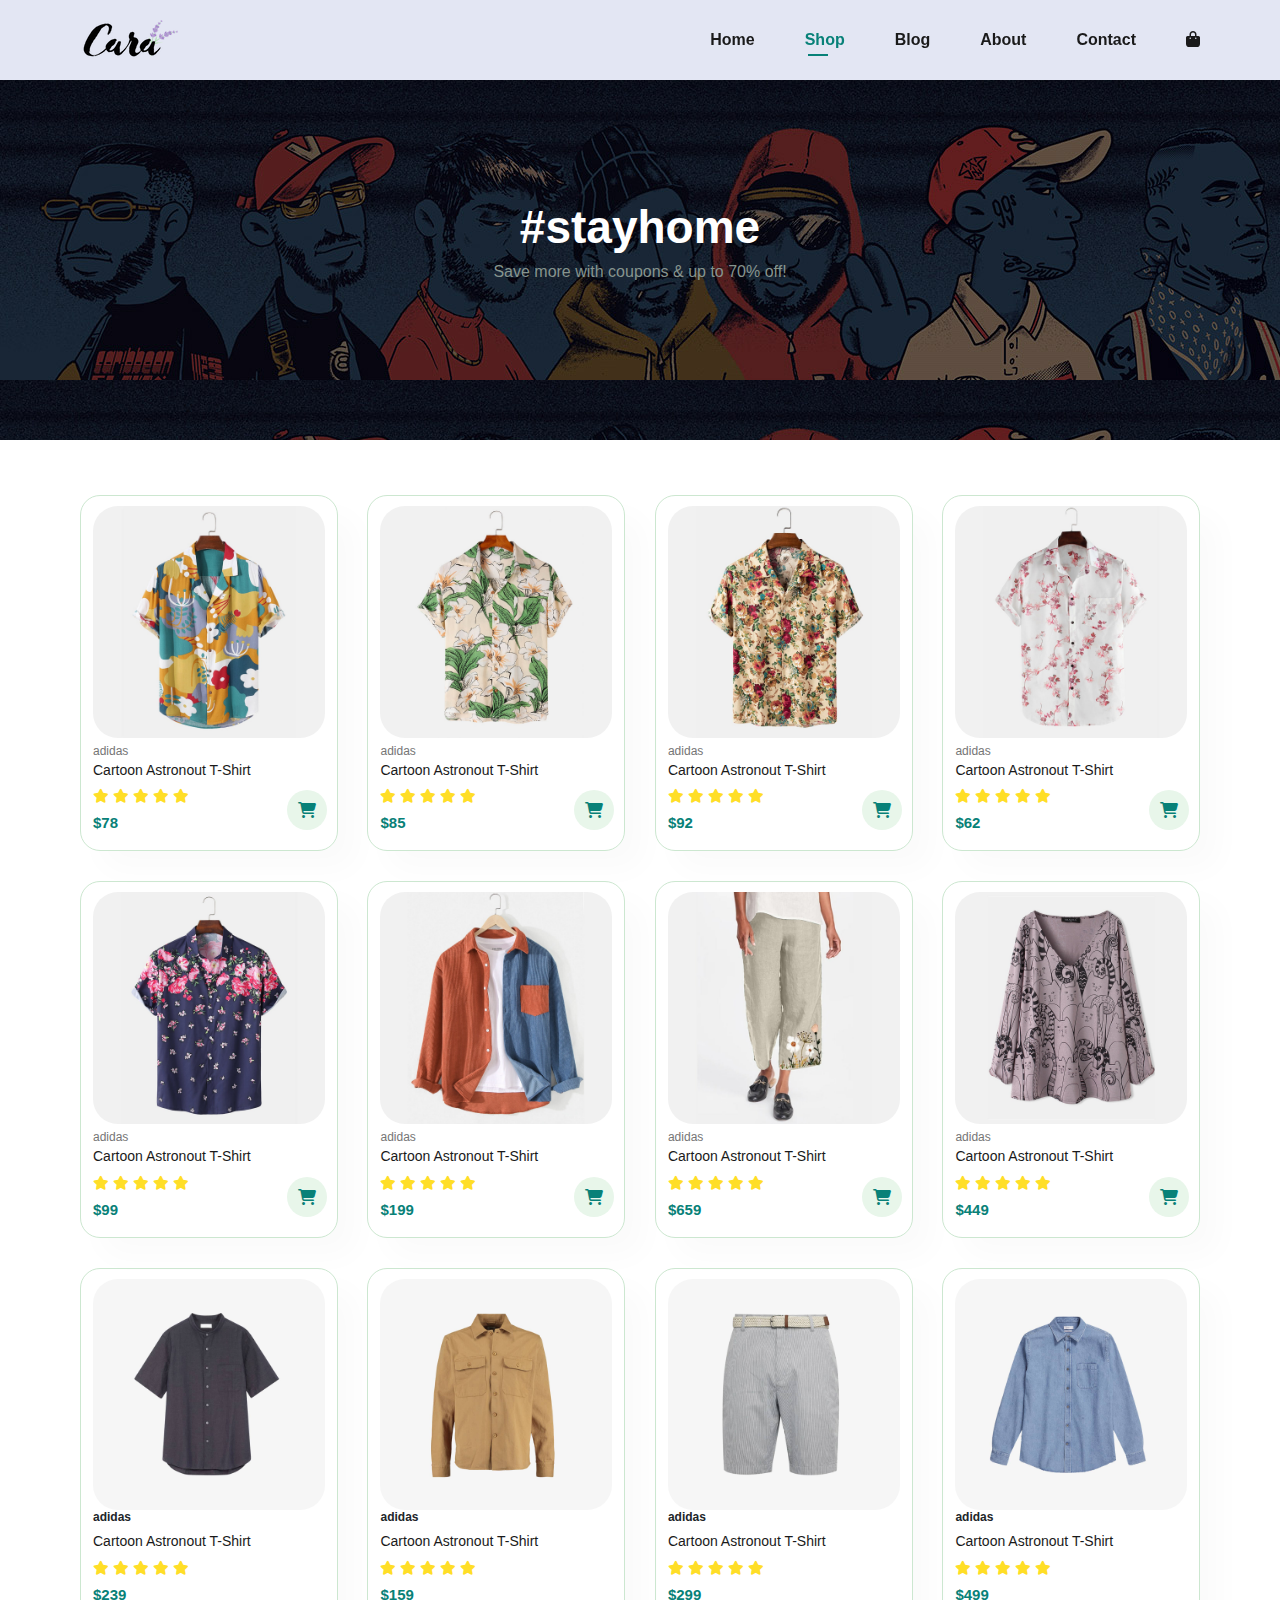
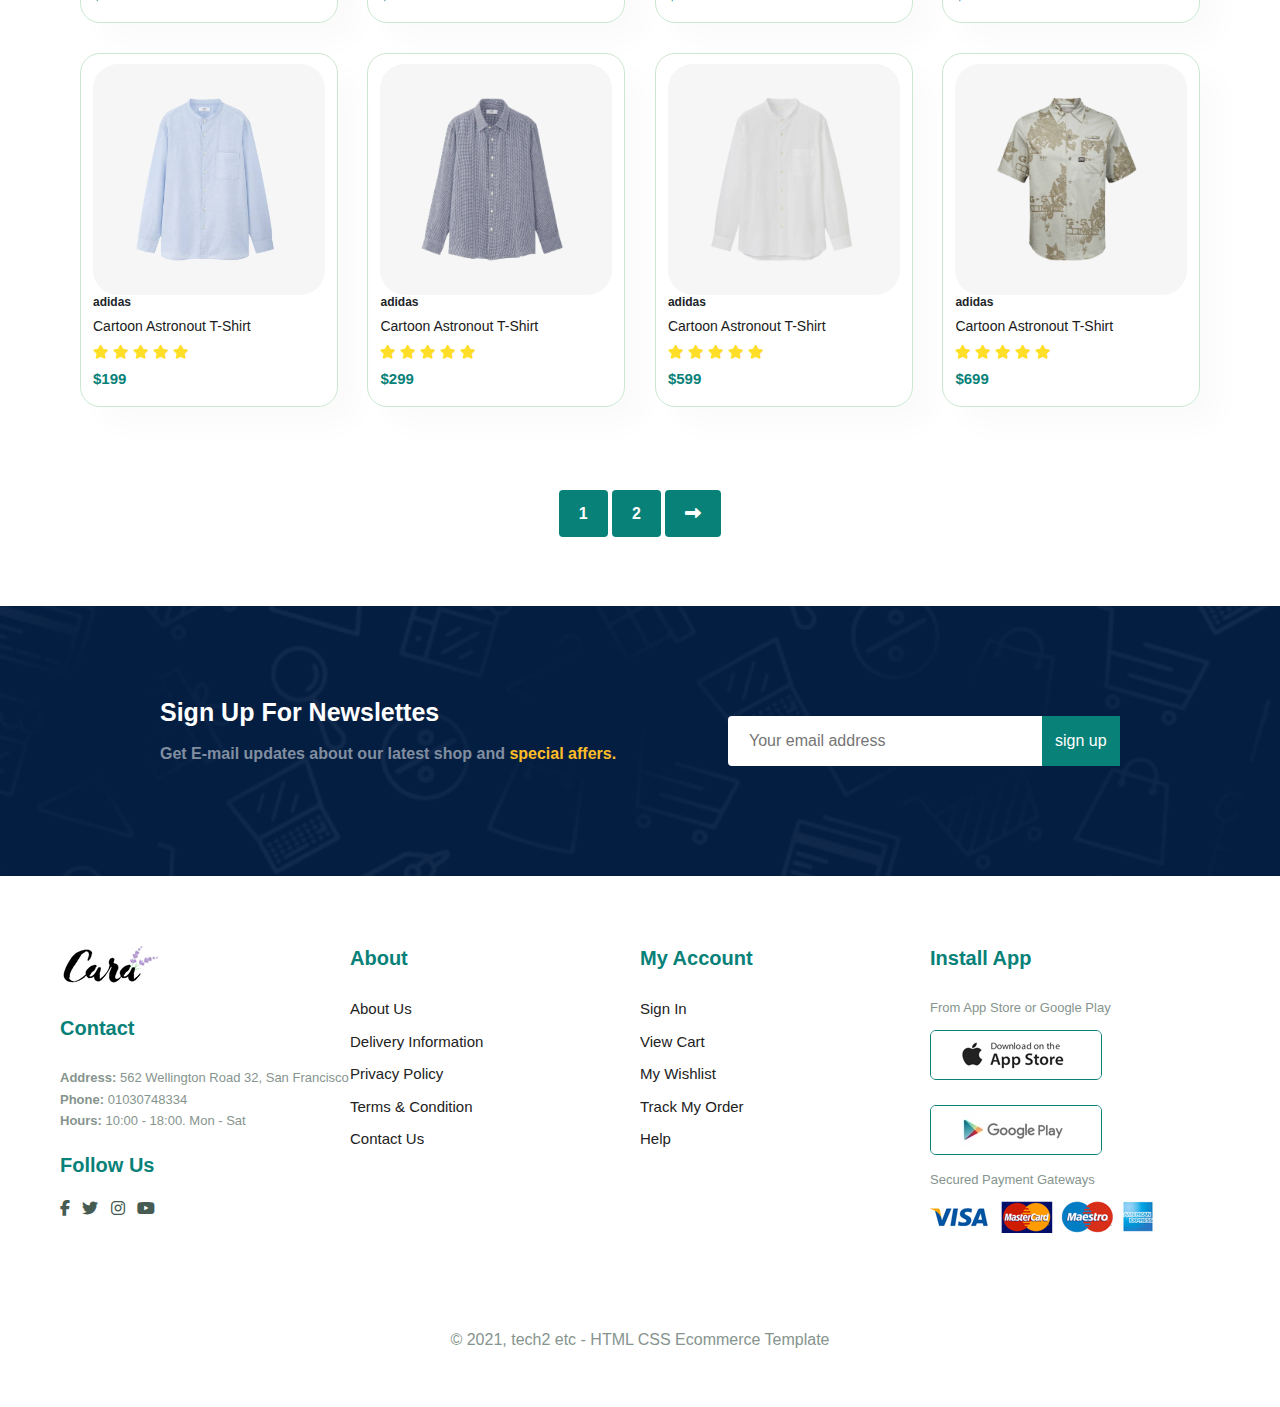
<file: shop.html>
<!DOCTYPE html>
<html lang="en">
<head>
  <meta charset="UTF-8" />
  <meta name="viewport" content="width=device-width, initial-scale=1.0" />
  <title>Mohamed's Portfolio</title>
  <link href="https://cdnjs.cloudflare.com/ajax/libs/font-awesome/6.5.0/css/all.min.css" rel="stylesheet">
  <link href="https://cdn.jsdelivr.net/npm/bootstrap@5.3.0/dist/css/bootstrap.min.css" rel="stylesheet">
  <link rel="stylesheet" href="./css/ghazal.css">

</head>
<body>
  <section id="header">
    <a href="#"><img src="images/product/logo.png" class="logo" alt=""></a>
    <div >
      <ul id="navbar">
        <li><a href="index.html">Home</a></li>
        <li><a class="active" href="shop.html">Shop</a></li>
        <li><a href="blog.html">Blog</a></li>
        <li><a href="about.html">About</a></li>
        <li><a href="contact.html">Contact</a></li>
        <li id="bag"><a href="cart.html"><i class="fa-solid fa-bag-shopping"></i></a></li>
        <a href="#" id="close"><i class="fa-solid fa-xmark"></i></a>
      </ul>
    </div>
    <div id="mobile">
      <i class="fa-solid fa-bag-shopping"></i>
      <i id="bar" class="fas fa-outdent"></i>
    </div>
  </section>

  <section id="page-header">
    
     <h2>#stayhome</h2>
     <p>Save more with coupons & up to 70% off! </p>
      
   
  </section>


  <section id="product" class="section-p1">
    

    <div class="pro-con">
      <div class="pro" data-id="1" onclick="window.location.href='sproduct.html?product=1';">
        <img src="images/product/f1.jpg" alt="">
        <div class="dis">
         <span>adidas</span>
         <h5>Cartoon Astronout T-Shirt</h5>
          <div class="sta">
           <i class="fas fa-star"></i>
           <i class="fas fa-star"></i>
           <i class="fas fa-star"></i>
           <i class="fas fa-star"></i>
           <i class="fas fa-star"></i>
          </div>
          <h4 class="price">$78</h4>
      </div>
      <a href=""><i class="fa-solid fa-cart-shopping v"></i></a>
     </div>

      <div class="pro" data-id="2" onclick="window.location.href='sproduct.html?product=2';">
        <img src="images/product/f2.jpg" alt="">
        <div class="dis">
         <span>adidas</span>
         <h5>Cartoon Astronout T-Shirt</h5>
          <div class="sta">
           <i class="fas fa-star"></i>
           <i class="fas fa-star"></i>
           <i class="fas fa-star"></i>
           <i class="fas fa-star"></i>
           <i class="fas fa-star"></i>
          </div>
          <h4 class="price">$78</h4>
      </div>
      <a href=""><i class="fa-solid fa-cart-shopping v"></i></a>
     </div>

      <div class="pro" data-id="3" onclick="window.location.href='sproduct.html?product=3';">
        <img src="images/product/f3.jpg" alt="">
        <div class="dis">
         <span>adidas</span>
         <h5>Cartoon Astronout T-Shirt</h5>
          <div class="sta">
           <i class="fas fa-star"></i>
           <i class="fas fa-star"></i>
           <i class="fas fa-star"></i>
           <i class="fas fa-star"></i>
           <i class="fas fa-star"></i>
          </div>
          <h4 class="price">$78</h4>
      </div>
      <a href=""><i class="fa-solid fa-cart-shopping v"></i></a>
     </div>

      <div class="pro" data-id="4" onclick="window.location.href='sproduct.html?product=4';">
        <img src="images/product/f4.jpg" alt="">
        <div class="dis">
         <span>adidas</span>
         <h5>Cartoon Astronout T-Shirt</h5>
          <div class="sta">
           <i class="fas fa-star"></i>
           <i class="fas fa-star"></i>
           <i class="fas fa-star"></i>
           <i class="fas fa-star"></i>
           <i class="fas fa-star"></i>
          </div>
          <h4 class="price">$78</h4>
      </div>
      <a href=""><i class="fa-solid fa-cart-shopping v"></i></a>
     </div>

      <div class="pro" data-id="5" onclick="window.location.href='sproduct.html?product=5';">
        <img src="images/product/f5.jpg" alt="">
        <div class="dis">
         <span>adidas</span>
         <h5>Cartoon Astronout T-Shirt</h5>
          <div class="sta">
           <i class="fas fa-star"></i>
           <i class="fas fa-star"></i>
           <i class="fas fa-star"></i>
           <i class="fas fa-star"></i>
           <i class="fas fa-star"></i>
          </div>
          <h4 class="price">$78</h4>
      </div>
      <a href=""><i class="fa-solid fa-cart-shopping v"></i></a>
     </div>

      <div class="pro" data-id="6"  onclick="window.location.href='sproduct.html?product=6';">
        <img src="images/product/f6.jpg" alt="">
        <div class="dis">
         <span>adidas</span>
         <h5>Cartoon Astronout T-Shirt</h5>
          <div class="sta">
           <i class="fas fa-star"></i>
           <i class="fas fa-star"></i>
           <i class="fas fa-star"></i>
           <i class="fas fa-star"></i>
           <i class="fas fa-star"></i>
          </div>
          <h4 class="price">$78</h4>
      </div>
      <a href=""><i class="fa-solid fa-cart-shopping v"></i></a>
     </div>


      <div class="pro" data-id="7" onclick="window.location.href='sproduct.html?product=7';">
        <img src="images/product/f7.jpg" alt="">
        <div class="dis">
         <span>adidas</span>
         <h5>Cartoon Astronout T-Shirt</h5>
          <div class="sta">
           <i class="fas fa-star"></i>
           <i class="fas fa-star"></i>
           <i class="fas fa-star"></i>
           <i class="fas fa-star"></i>
           <i class="fas fa-star"></i>
          </div>
          <h4 class="price">$78</h4>
      </div>
      <a href=""><i class="fa-solid fa-cart-shopping v"></i></a>
     </div>


      <div class="pro" data-id="8" onclick="window.location.href='sproduct.html?product=8';">
        <img src="images/product/f8.jpg" alt="">
        <div class="dis">
         <span>adidas</span>
         <h5>Cartoon Astronout T-Shirt</h5>
          <div class="sta">
           <i class="fas fa-star"></i>
           <i class="fas fa-star"></i>
           <i class="fas fa-star"></i>
           <i class="fas fa-star"></i>
           <i class="fas fa-star"></i>
          </div>
          <h4 class="price">$78</h4>
      </div>
      <a href=""><i class="fa-solid fa-cart-shopping v"></i></a>
     </div>
 
      <div class="pro" data-id="9" onclick="window.location.href='sproduct.html?product=9';">
        <img src="images/product/n8.jpg" alt="">
        <div class="dis">
          <h6>adidas</h6>
          <h5>Cartoon Astronout T-Shirt</h5>
          <div class="sta">
           <i class="fas fa-star"></i>
           <i class="fas fa-star"></i>
           <i class="fas fa-star"></i>
           <i class="fas fa-star"></i>
           <i class="fas fa-star"></i>
          </div>
          <h4 class="price">$78</h4>
        </div>
      </div>

      
      <div class="pro" data-id="10" onclick="window.location.href='sproduct.html?product=10';">
        <img src="images/product/n7.jpg" alt="">
        <div class="dis">
          <h6>adidas</h6>
          <h5>Cartoon Astronout T-Shirt</h5>
          <div class="sta">
           <i class="fas fa-star"></i>
           <i class="fas fa-star"></i>
           <i class="fas fa-star"></i>
           <i class="fas fa-star"></i>
           <i class="fas fa-star"></i>
          </div>
          <h4 class="price">$78</h4>
        </div>
      </div>

      
      <div class="pro" data-id="11" onclick="window.location.href='sproduct.html?product=11';">
        <img src="images/product/n6.jpg" alt="">
        <div class="dis">
          <h6>adidas</h6>
          <h5>Cartoon Astronout T-Shirt</h5>
          <div class="sta">
           <i class="fas fa-star"></i>
           <i class="fas fa-star"></i>
           <i class="fas fa-star"></i>
           <i class="fas fa-star"></i>
           <i class="fas fa-star"></i>
          </div>
          <h4 class="price">$78</h4>
        </div>
      </div>


      <div class="pro" data-id="12" onclick="window.location.href='sproduct.html?product=12';">
        <img src="images/product/n5.jpg" alt="">
        <div class="dis">
          <h6>adidas</h6>
          <h5>Cartoon Astronout T-Shirt</h5>
          <div class="sta">
           <i class="fas fa-star"></i>
           <i class="fas fa-star"></i>
           <i class="fas fa-star"></i>
           <i class="fas fa-star"></i>
           <i class="fas fa-star"></i>
          </div>
          <h4 class="price">$78</h4>
        </div>
      </div>


      <div class="pro" data-id="13" onclick="window.location.href='sproduct.html?product=13';">
        <img src="images/product/n1.jpg" alt="">
        <div class="dis">
          <h6>adidas</h6>
          <h5>Cartoon Astronout T-Shirt</h5>
          <div class="sta">
           <i class="fas fa-star"></i>
           <i class="fas fa-star"></i>
           <i class="fas fa-star"></i>
           <i class="fas fa-star"></i>
           <i class="fas fa-star"></i>
          </div>
          <h4 class="price">$78</h4>
        </div>
      </div>


      <div class="pro" data-id="14" onclick="window.location.href='sproduct.html?product=14';">
        <img src="images/product/n2.jpg" alt="">
        <div class="dis">
          <h6>adidas</h6>
          <h5>Cartoon Astronout T-Shirt</h5>
          <div class="sta">
           <i class="fas fa-star"></i>
           <i class="fas fa-star"></i>
           <i class="fas fa-star"></i>
           <i class="fas fa-star"></i>
           <i class="fas fa-star"></i>
          </div>
          <h4 class="price">$78</h4>
        </div>
      </div>


      <div class="pro" data-id="15" onclick="window.location.href='sproduct.html?product=15';">
        <img src="images/product/n3.jpg" alt="">
        <div class="dis">
          <h6>adidas</h6>
          <h5>Cartoon Astronout T-Shirt</h5>
          <div class="sta">
           <i class="fas fa-star"></i>
           <i class="fas fa-star"></i>
           <i class="fas fa-star"></i>
           <i class="fas fa-star"></i>
           <i class="fas fa-star"></i>
          </div>
          <h4 class="price">$78</h4>
        </div>
      </div>


      <div class="pro" data-id="16" onclick="window.location.href='sproduct.html?product=16';">
        <img src="images/product/n4.jpg" alt="">
        <div class="dis">
          <h6>adidas</h6>
          <h5>Cartoon Astronout T-Shirt</h5>
          <div class="sta">
           <i class="fas fa-star"></i>
           <i class="fas fa-star"></i>
           <i class="fas fa-star"></i>
           <i class="fas fa-star"></i>
           <i class="fas fa-star"></i>
          </div>
          <h4 class="price">$78</h4>
        </div>
      </div>


    </div>
  </section>










  
  <section id="pagination" class="section-p1">
    <a href="#">1</a>
    <a href="#">2</a>
    <a href="#"><i class="fa-solid fa-right-long"></i></a>
  </section>

  <section id="newletter" class="section-m1 section-p1">
   <div class="newstext">
     <h4>Sign Up For Newslettes</h4>
    <p>Get E-mail updates about our latest shop and <span>special affers.</span></p>
   </div>
   <div class="form">
    <input type="text" placeholder="Your email address">
    <button class="normal">sign up</button>
   </div>
    
  </section>

  <footer id="section-p1" class="footer">
  <div class="con">

    <div class="col">
      <img class="logo" src="images/product/logo.png" alt="">
      <h4>Contact</h4>
      <p><strong>Address: </strong>562 Wellington Road 32, San Francisco</p>
      <p><strong>Phone: </strong>01030748334</p>
      <p><strong>Hours: </strong>10:00 - 18:00. Mon - Sat</p>
      <div class="follow">
        <h4>Follow Us</h4>
        <div class="icon">
          <i class="fab fa-facebook-f"></i>
          <i class="fab fa-twitter"></i>
          <i class="fab fa-instagram"></i>
          <i class="fab fa-youtube"></i>
        </div>
      </div>
    </div>

    <div class="col">
      <h4>About</h4>
      <a href="#">About Us</a>
      <a href="#">Delivery Information</a>
      <a href="#">Privacy Policy</a>
      <a href="#">Terms & Condition</a>
      <a href="#">Contact Us</a>
    </div>

    <div class="col">
      <h4>My Account</h4>
      <a href="#">Sign In</a>
      <a href="#">View Cart</a>
      <a href="#">My Wishlist</a>
      <a href="#">Track My Order</a>
      <a href="#">Help</a>
    </div>

    <div class="col install">
      <h4>Install App</h4>
      <p>From App Store or Google Play</p>
      <div class="rows">
        <img src="images/pay/app.jpg" alt="">
        <img src="images/pay/play.jpg" alt="">
      </div>
      <p>Secured Payment Gateways</p>
      <img src="images/pay/pay.png" alt="">
    </div>
  </div>

  <div class="copy">
    <p>© 2021, tech2 etc - HTML CSS Ecommerce Template</p>
  </div>
</footer>

  <script src="main.js"></script>
</body>
</html>
</file>
<file: css/ghazal.css>
/* Start Global Rules */
* {
  -webkit-box-sizing: border-box;
  -moz-box-sizing: border-box;
  box-sizing: border-box;
}

html {
  scroll-behavior: smooth;
}

body {
  font-family: "Cairo", sans-serif;

   
  }
  
  a {
    text-decoration: none;
  }
  
  ul {
    list-style: none;
    margin: 0;
    padding: 0;
  }
  button.white {
    font-size: 13px;
    font-weight: 600;
    padding: 11px 18px; 
    color: #fff;
    background-color: transparent;
    border-radius: 4px;
    cursor: pointer;
    border: 1px solid #fff;
    outline: none;
    transition: 0.2s;

  }
  h2 {
    font-weight: 600;
    font-size: 46px;
    line-height: 20px;
    color: #222;
  }
  h1 {
    font-weight: 600;
    font-size: 50px;
    line-height: 64px;
    color: #222;
  }
  h4 {
    color: #222;
    font-size: 20px;
  }
  h6 {
    font-weight: 700;
    font-size: 12px;
    
  }
  p {
    font-size: 16px;
    color: #86948e;
    margin: 15px 0 20px 0;
  }
  .section-p1 {
    padding: 40px 80px;
  }
  .section-m1 {
    margin: 40px 0;
  }
  .container {

  padding-left: 15px;
  padding-right: 15px;
  margin-left: auto;
  margin-right: auto;
}

/* Small */
@media (min-width: 768px) {
  .container {
    width: 750px;
  }
}

/* Medium */
@media (min-width: 992px) {
  .container {
    width: 970px;
  }
}

/* Large */
@media (min-width: 1200px) {
  .container {
    width: 1170px;
  }
}

/* End Global Rules */

/* start header */
#header {
  display: flex;
  justify-content: space-between;
  align-items: center;
  box-shadow: 0 5px 10px rgba(0,0,0,0.06);
  background-color: #E3E6F3;
  padding: 20px 80px ;
  z-index: 999;
  position: sticky;
  top: 0;
  width: 100%;
  left: 0;
}
#navbar {
  display: flex;
  justify-content: center;
  align-items: center;
  gap: 50px;
}


#navbar li {
  position: relative;
}
#navbar li a {
  color: #1a1a1a;
  font-size: 16px;
  font-weight: 600;
  transition: 0.3s ease;
}

#navbar li a:hover ,
#navbar li a.active{
  color: #088178;
  
}
#navbar li a.active::after {
  content: "";
  position: absolute;
  background-color: #088178;
  width: 50%;
  height: 2px;
  bottom: -4px;
  left: 3px;
}

#navbar li a:hover::after {
  content: "";
  position: absolute;
  background-color: #088178;
  width: 50%;
  height: 2px;
  bottom: -4px;
  left: 3px;
}
#mobile {
  display: none;
  align-items: center;
}

#navbar #close {
  display: none;

}
/* Home Page  */
#hero {
  background-image: url("../images/product/hero4.png");
  background-size: cover;     
  background-position: center; 
  background-repeat: no-repeat; 
  width: 100%; 
  height: 90vh; 
  background-position: top 25% right 0;
  padding: 0 80px;
  display: flex;
  flex-direction: column;
  justify-content: center;
  align-items: flex-start;
}
.green {
  color: #088178;
  
}
#hero button {
  background-image: url(../images/product/button.png);
  background-color: transparent;
  color: #088178;
  background-repeat: no-repeat; 
  border: 0;
  cursor: pointer;
  font-weight: 700;
  font-size: 17px;
  padding: 14px 80px 65px ;
}

/* Start feature */
#feature {
  display: flex;
  align-items: center;
  justify-content: space-between;
  flex-wrap: wrap;
}
#feature .fe-box {
 width: 180px;
 text-align: center;
 padding: 25px 15px;
 box-shadow: 20px 20px 30px rgba(0,0,0,0.07);
 border: 2px splid #cce7d0;
 border-radius: 4px;
 margin: 15px 0;
}
#feature .fe-box:hover {
  box-shadow: 20px 20px 30px rgba(0,0,0,0.03);
  cursor: pointer;
}
#feature .fe-box img {
  width: 100%;
  margin-bottom: 10px;
}
#feature .fe-box h6 {
  display: inline-block;
  padding: 9px 8px 6px 8px;
  line-height: 1;
  border-radius: 4px;
  color: #088178;
  background-color: #fddde4;

}
#feature .fe-box:nth-child(2) h6 {
  background-color: #cdebbc;
}
#feature .fe-box:nth-child(3) h6 {
  background-color: #d1e8f2;
}
#feature .fe-box:nth-child(4) h6 {
  background-color: #cdd4f8;
}
#feature .fe-box:nth-child(5) h6 {
  background-color: #f6dbf6;
}
#feature .fe-box:nth-child(7) h6 {
  background-color: #fff2e5;
}

/* start products */

#product {
  text-align: center;
  
}

.pro-con {
  display: flex;
  flex-wrap: wrap;
  justify-content: space-between;
}
#product .pro {
  width: 23%;
  position: relative;
  min-width: 250px;
  border: 1px solid #cce7d0;
  padding: 10px 12px;
  border-radius: 20px;
  cursor: pointer;
  box-shadow: 20px 20px 30px rgba(0, 0, 0, 0.02);
  margin: 15px 0;
  transition: 0.3s ease;
}
#product .pro:hover {
  box-shadow: 20px 20px 30px rgba(0, 0, 0, 0.06);

}
#product .pro img {
  width: 100%;
  border-radius: 25px;
}
#product .pro .dis {
  text-align: start;
}
#product .pro .dis span {
  color: #757575;
  font-size: 12px;
}
#product .pro .dis h5 {
  padding-top: 7px 0;
  color: #1a1a1a;
  font-size: 14px;
}
#product .pro .dis .sta {
  color: rgba(255, 217, 0, 0.856);
  font-size: 14px;
}
#product .pro .dis h4 {
  font-size: 15px;
  font-weight: 800;
  padding-top: 7px;
  color: #088178;

}


#product .v {
  width: 40px;
  height: 40px;
  line-height: 40px;
  border-radius: 50%;
  background-color: #e8f6ea;
  color: #088178;
  position: absolute;
  display: flex;
  justify-content:center;
  align-items: center;     
  font-size: 16px; 
  bottom: 20px;
  right: 10px;
}


/* start bannar */
#bannar {
  display: flex;
  flex-direction: column;
  text-align: center;
  justify-content: center;
  align-items: center;

  background-image: url("../images/banner/b2.jpg");
  background-size: cover;
  background-repeat: no-repeat;
  background-position: center;
  height: 40vh;
  width: 100%;
}
#bannar h4{
  color: rgb(223, 217, 217);
  padding: 30px 0 20px 0;
  font-size: 19px ;
}
#bannar h2 {
  color:rgb(223, 217, 217) ;
  padding-bottom: 20px;
}
#bannar h2 span {
  color: rgb(184, 47, 47);
 
}
#bannar button {
  padding: 10px 30px;
  border-radius: 20px;
  transition: 0.3s;
}
#bannar button:hover {
  background-color: #088178;
}
#sm-bannar{
  display: flex;
  justify-content: space-around;
  flex-wrap: wrap;
}
#sm-bannar .bannar-box{
  display: flex;
  flex-direction: column;
  justify-content: center;
  align-items: flex-start;
  background-image: url("../images/banner/b17.jpg");
  min-width: 650px;
  height: 50vh;
  background-size: cover;
  background-position: center;
  padding: 30px;
}

#sm-bannar .bannar-box2 {
  background-image: url("../images/banner/b10.jpg");
}

#sm-bannar .bannar-box h4 {
  color: #fff;
  font-size: 20px;
  font-weight: 300;
  
}

#sm-bannar .bannar-box h2 {
  color: white;
  margin: 15px 0 25px 0;
}

#sm-bannar .bannar-box span {
  color: white;
  margin-bottom: 20px;
}

  #sm-bannar .bannar-box:hover button {
    background-color: #088178;
  }

  #bannar-3{
    display: flex;
    justify-content: space-between;
    padding: 0 80px;
    flex-wrap: wrap;
  }

  #bannar-3 .bannar-box {
    display: flex;
    flex-direction: column;
    justify-content: center;
    align-items: flex-start;
    background-image: url("../images/banner/b7.jpg");
    min-width: 30%;
    height: 30vh;
    background-size: cover;
    background-position: center;
    padding: 20px;
    margin-bottom: 20px;
  }

  #bannar-3 .bannar-box2 {
    background-image: url("../images/banner/b4.jpg");
  }
  
  #bannar-3 .bannar-box3 {
    background-image: url("../images/banner/b18.jpg");
  }

  #bannar-3 h2 {
    color: #fff;
    font-weight: 900;
    font-size: 22px;
  }

  #bannar-3 h3 {
    color: #b94e4e;
    font-weight: 900;
    font-size: 15px;
  }

  #newletter {
  display: flex;
  justify-content: space-between;
  align-items: center;
  flex-wrap: wrap;
  background-image: url("../images/banner/b14.png");
  height: 30vh;
  background-size: cover;
  background-position: 20% 30%;
  background-color: #041e42;
  background-repeat: no-repeat;
}

#newletter .newstext {
  margin-left: 80px;
}

#newletter .newstext h4 {
  color: #fff;
  font-size: 25px;
  font-weight: 700;
}

#newletter .newstext p {
  color: #818ea0;
  font-weight: 600;
}

#newletter .newstext span {
  color: #ffbd27;
}

#newletter .form {
  display: flex;
  align-items: center;
  width: 35%;
  margin-right: 80px;
}

#newletter .form input {
  height: 50px;
  font-size: 16px;
  width: 80%;
  color: #fff;
  padding-left: 20px;
  border: 1px solid transparent;
  outline: none;
  border-radius: 4px;
  border-top-right-radius: 0;
  border-bottom-right-radius: 0;
}

#newletter .form button {
  border-top-left-radius: 0;
  border-bottom-left-radius: 0;
  background-color: #088178;
  border: 1px solid #088178;
  color: #fff;
  height: 3.125rem;
  width: 20%;
  white-space: nowrap;
}

/* footer */


/* ===== Footer ===== */
.footer {
  margin: 70px 60px 0px 60px;
  padding-bottom: 5px;
}

.footer .con {
  display: flex;
  
  flex-wrap: wrap;
  justify-content: space-between;
}

.footer .con .col {
  display: flex;
  flex-direction: column;
  align-items: flex-start;
  margin-bottom: 20px;
}
.footer .con .col .logo{
  margin-bottom: 30px;
}

.footer .col h4 {
  font-size: 20px;
  color: #088178;
  font-weight: 600;
  padding-bottom: 20px;
}
.footer .col p {
  font-size: 13px;
  margin: 0 0 2px 0;
}
.footer .col a {
  font-size: 15px;
  color: #222;
  margin: 0 0 10px 0;
  transition: 0.3s;
}
.footer .col a:hover {
  color: #088178;
}

.footer .follow {
  margin-top: 20px;
}
.footer .follow h4 {
  font-size: 20px;
  color: #088178;
  font-weight: 700;
  margin: 0;
}

.footer .follow i {
  color: #465b52;
  padding-right: 8px;
  cursor: pointer;
  transition: 0.3s;
}
.footer .follow .icon i:hover {
  color: #088178;
}
.footer .install .rows img{
  border: 1px solid #088178 ;
  border-radius: 6px;
}

.footer .install img{
  margin: 10px 0 15px 0;
}


footer .copy {
  text-align: center;
  margin-top: 30px;
  margin-bottom: 50px;
  padding-top: 15px;
  font-size: 13px;
  color: #777;
} 





#page-header {
  background-image: url("../images/banner/b1.jpg");
  height: 40vh;
  width: 100%;
  text-align: center;
  display: flex;
  justify-content: center;
  align-items:center ;
  flex-direction: column;
}
#page-header h2 {
  color: #fff;
}

#pagination {
  text-align: center;
}
#pagination a{
 padding: 15px 20px;
 background-color: #088178;
 border-radius: 4px;
 color: #fff;
 font-weight: 600;
}
#pagination a i{
 font-size: 16px;
 font-weight: 600;
}

/* start sproduct des */
 #paged {
  display: flex;
  margin-top: 20px;
 }
 #paged .single-pro-d{
  width: 50%;
  padding-top: 30px;
 }

 #paged .single-pro-d h4{
  padding: 40px 0 20px 0;
  font-weight: 600;
  font-size: 23px;
}
#paged .single-pro-d h2{
  padding: 0 0 20px 0;
  font-size: 30px;
  font-weight: 600;
 }
 #paged .single-pro-d select {
  display: block;
  padding: 5px 17px;
  margin-bottom: 10px;
  color: #757575;
}
#paged .single-pro-d input {
  color: #757575;
  width: 50px;
  padding: 10px ;
  text-align: center;
  margin-right: 10px;
}
#paged .single-pro-d button:focus {
  outline: none;
}
#paged .single-pro-d button {
  padding: 10px 30px;
  border: 1px solid #088178;
  border-radius: 4px;
  color: #fff;
  background-color: #088178;
}
#paged .single-pro-d span {
  font-size: 20px;
  color: #757575;

}
 #paged .single-pro-img {
  width: 40%;
  margin-right: 50px;
  
 }
 #paged .small-img-g {
  display: flex;
  justify-content: space-between;
  margin-top: 12px;
  
 }
 #paged .small-img-col {
  flex-basis: 24%;
  cursor: pointer;
 }

/* start blog page */
#blog-header {
  background-image: url("../images/banner/b19.jpg");
  background-size: cover;
  height: 40vh;
  width: 100%;
  text-align: center;
  display: flex;
  justify-content: center;
  align-items:center ;
  flex-direction: column;
}
#blog-header h2 {
  color: #fff;
  font-size: 55px;
}
#blog-header p {
  color: #fff;

}
#blog {
  /* margin-top: 50px; */
  padding: 150px 150px 0 150px;
}
#blog h1{
  position: absolute;
  top: -40px;
  font-size: 70px;
  font-weight: 700;
  z-index: -19;
  color: #c9cbce;
}

#blog .blog-box {
  position: relative;
  display: flex;
  width: 100%;
  align-items: center;
  padding-bottom: 90px;
}
.blog-box .blog-img{
  width: 50%;
  margin-right: 40px;
  
  
}
.blog-box img{
  width: 100%;
  height: 300px;
  object-fit: cover;
}
#blog .blog-details {
  width: 50%;
  
}
#blog .blog-details a{
  font-size: 13px;
  font-weight: 700;
  color: #000;
  position: relative;
  transition: 0.3s;
}
#blog .blog-details a::after{
 content: "";
 width: 50px;
 position: absolute;
 background-color: #000;
 height: 1px;
 top: 7px;
 right: -60px;
}
#blog .blog-details a:hover{
  color: #088178;
}
#blog .blog-details a:hover::after{
  background-color: #088178;

}

/* about   */
#blog-header.about-page {
  background-image: url("../images/about/banner.png");
}
#about-head {
  display: flex;
  align-items: center;
}
#about-head img {
  width: 50%;
  height: auto;
}
#about-head div {
  padding-left: 40px;
}
#about-head h2 {
  margin-bottom: 30px;
  font-weight: 700;
}

#about-app {
  text-align: center;
}
#about-app .video {
  width: 70%;
  height: 100%;
  margin: 30px auto 0 auto;
  

}
#about-app video {
 width: 100%;
 height: 100%;
 border-radius: 20px;

}

/* start contact */
#contact-details {
  display: flex;
  align-items: center;
  justify-content: space-between;
}
#contact-details .details {
  width: 40%;
}
#contact-details .details span,
#form-details form span {
  font-size: 12px;
  font-weight: 600;
}
#contact-details .details h2,
#form-details form h2{
  font-size: 26px;
  line-height: 35px;
  padding: 20px 0 ;
}

#contact-details .details h3{
  font-size: 16px;
  padding-bottom: 15px;
  font-weight: 600;
}
#contact-details .details li {
  list-style: none;
  display: flex;
  padding: 10px 0;
}
#contact-details .details li i {
  font-size: 14px;
  padding-right: 22px;
}
#contact-details .details li p {
  margin: 0 ;
  font-size: 14px;
}
#contact-details .map {
  width: 55%;
  height: 400px;
}
#contact-details .map iframe {
  width: 100%;
  height: 100%;
}

#form-details {
  display: flex;
  justify-content: space-between;
  margin: 50px;
  padding: 80px;
  border: 1px solid #e1e1e1;
}

#form-details form{
 width: 65%;
 display: flex;
 flex-direction: column;
 align-items: flex-start;
}
#form-details form  input,
#form-details form textarea {
 width: 100%;
 padding: 12px 15px;
 outline: none;
 margin-bottom: 20px;
 border: 1px solid #e1e1e1;
}
#form-details form button {
  background-color: #088178;
  border: #088178 solid 1px;
  border-radius: 4px;
  padding: 10px 25px;
  color: #fff;
}

.people div {
  padding-bottom: 25px;
  display: flex;
  align-items: center;

}
.people div span {
  font-weight: 600;
  color: #000000;
}
.people div img{
  width: 65px;
  height: 65px;
  object-fit: cover;
  margin-right: 15px;
}

 /* start media  */

 @media (max-width:799px) {
   .section-p1 {
    padding: 40px 40px;
  }
  #navbar {
    display: flex;
    justify-content: flex-start;
    align-items: flex-start;
    flex-direction: column;
    position: fixed;
    background-color: #E3E6F3;
    top: 0;
    right: -300px;
    width: 300px;
    height: 100vh;
    box-shadow: 0 40px 60px rgba(0, 0, 0, 0.01);
    padding: 80px 0 0 19px;
    transition: 0.3s;
  }
  #navbar.active {
    right: 0px;
    
  }
  #navbar.close {
    right: -300px;
    
    
  }
  #mobile {
    display: flex;
    align-items: center;
  }
  #mobile i {
    color: #1a1a1a;
    font-size: 24px;
    padding-left: 20px;
  }
  #mobile i:hover {
    color: #088178;
    cursor: pointer;
  }
  #navbar #close {
    display: block;
    position: absolute;
    top: 30px;
    font-size: 25px;
    left: 30px;
    color: #1a1a1a;
  }
  #navbar #close:hover {
    color: #088178;
  }
  #bag {
    display: none;
  }


  #hero {
  background-position: top 30% right 30%; 
  height: 70vh; 
  padding: 0 80px;
}
#feature {
 
  justify-content: center;
 
}
#feature .fe-box {

 margin: 15px 15px;
}
.pro-con {
  justify-content: center;
}
#product .pro {
    margin: 15px 15px;
}
#bannar {
    height: 20vh;
}
#bannar h2 {
    font-size: 25px;
}
#sm-bannar .bannar-box {
    
    min-width: 100%;
    height: 30vh;
   
}
#bannar-3 {
    
    padding: 0 40px;
 
}
#bannar-3 .bannar-box{
    
    width: 28%;
 
}
#newletter .newstext {
  margin: auto;
  margin-bottom: 0;
}
#newletter .form {
 width: 70%;
 margin: auto;
}
#blog {
  margin-top: 50px;
  padding: 0 0 0 50px;
}
#form-details {

    padding: 40px;
 
}
#form-details form {
  width: 50%;
}

}

@media (max-width:477px) {
  #header {
    padding: 10px 30px;
  }
  #navbar {
    width: 200px;
 
  }

  #hero {
    background-position: 55%;
    padding: 0 20px;
   
}
h1{
  font-size: 38px;
}
  #hero h2{
  font-size: 32px;
}
#feature {
  justify-content: space-between;
}
#feature .fe-box{
  margin: 0 0 15px 0;
  width: 145px;
}
#product h2 {
    font-weight: 600;
    font-size: 35px;
    line-height: 20px;
    color: #222;
}
#product .pro {
  width: 100%;
}
#bannar {
  height: 35vh;
}
#bannar h2{
  font-size: 25px;
  line-height: 1.2;
}
#sm-bannar .bannar-box{

   height: 40vh;
}
#sm-bannar .bannar-box h2 {

  font-size: 25px;
}
#sm-bannar .bannar-box2{
  margin-top: 20px;
}
#bannar-3 .bannar-box{
   width: 100%;
}
#bannar-3 {
  
  padding: 0 20px;
}

#newletter .form {
  width: 100%;
  
}


 
#paged {
  display: flex;
  flex-direction: column;
}
#paged .single-pro-img {
  width: 100%;
  margin-right: 0;
}
#paged .single-pro-d h4 {
    padding: 10px 0 10px 0;
    font-weight: 600;
    font-size: 23px;
}
#paged .single-pro-d  {
    width: 100%;
}
#blog {
 padding: 100px 20px 0 20px;
}
#blog .blog-box {
  display:flex ;
  flex-direction: column;
  align-items: flex-start;
}
#blog .blog-img {
 width: 100%;
 margin-right: 0;
 margin-bottom: 30px;
}
#blog .blog-details {
 width: 100%;
}
 /* start about */
 #about-head {
    display: flex;
    flex-direction: column;
    padding-left: 0;
    text-align: center;
    
   
    
}
#about-head img {
    width: 100%;
    padding-left: 40px;
    margin-bottom: 30px;
}
#about-head h2 {
  font-size: 35px;
  margin-bottom: 20px;
}
#about-head p {
    margin: 0px 0 20px 0;
    
}
#about-app h1 {
   font-size: 40px;
   line-height: 1.2;
   
}
#feature .fe-box {
  box-shadow: 20px 20px 30px  30px rgba(0,0,0,0.01);
  cursor: pointer;
}
#feature .fe-box:hover {
  box-shadow: 20px 20px 30px  30px rgba(0,0,0,0.03);
  cursor: pointer;
}

#contact-details {
  flex-direction: column;
}
#contact-details .details {
  width: 100%;
}
#contact-details .map {
  width: 100%;
  margin-top: 30px;
}
#form-details {
  margin: 10px;
  padding: 30px 10px;
  flex-wrap: wrap;
}
#form-details form {
 width: 100%;
 margin-bottom: 30px;
}

}
</file>
